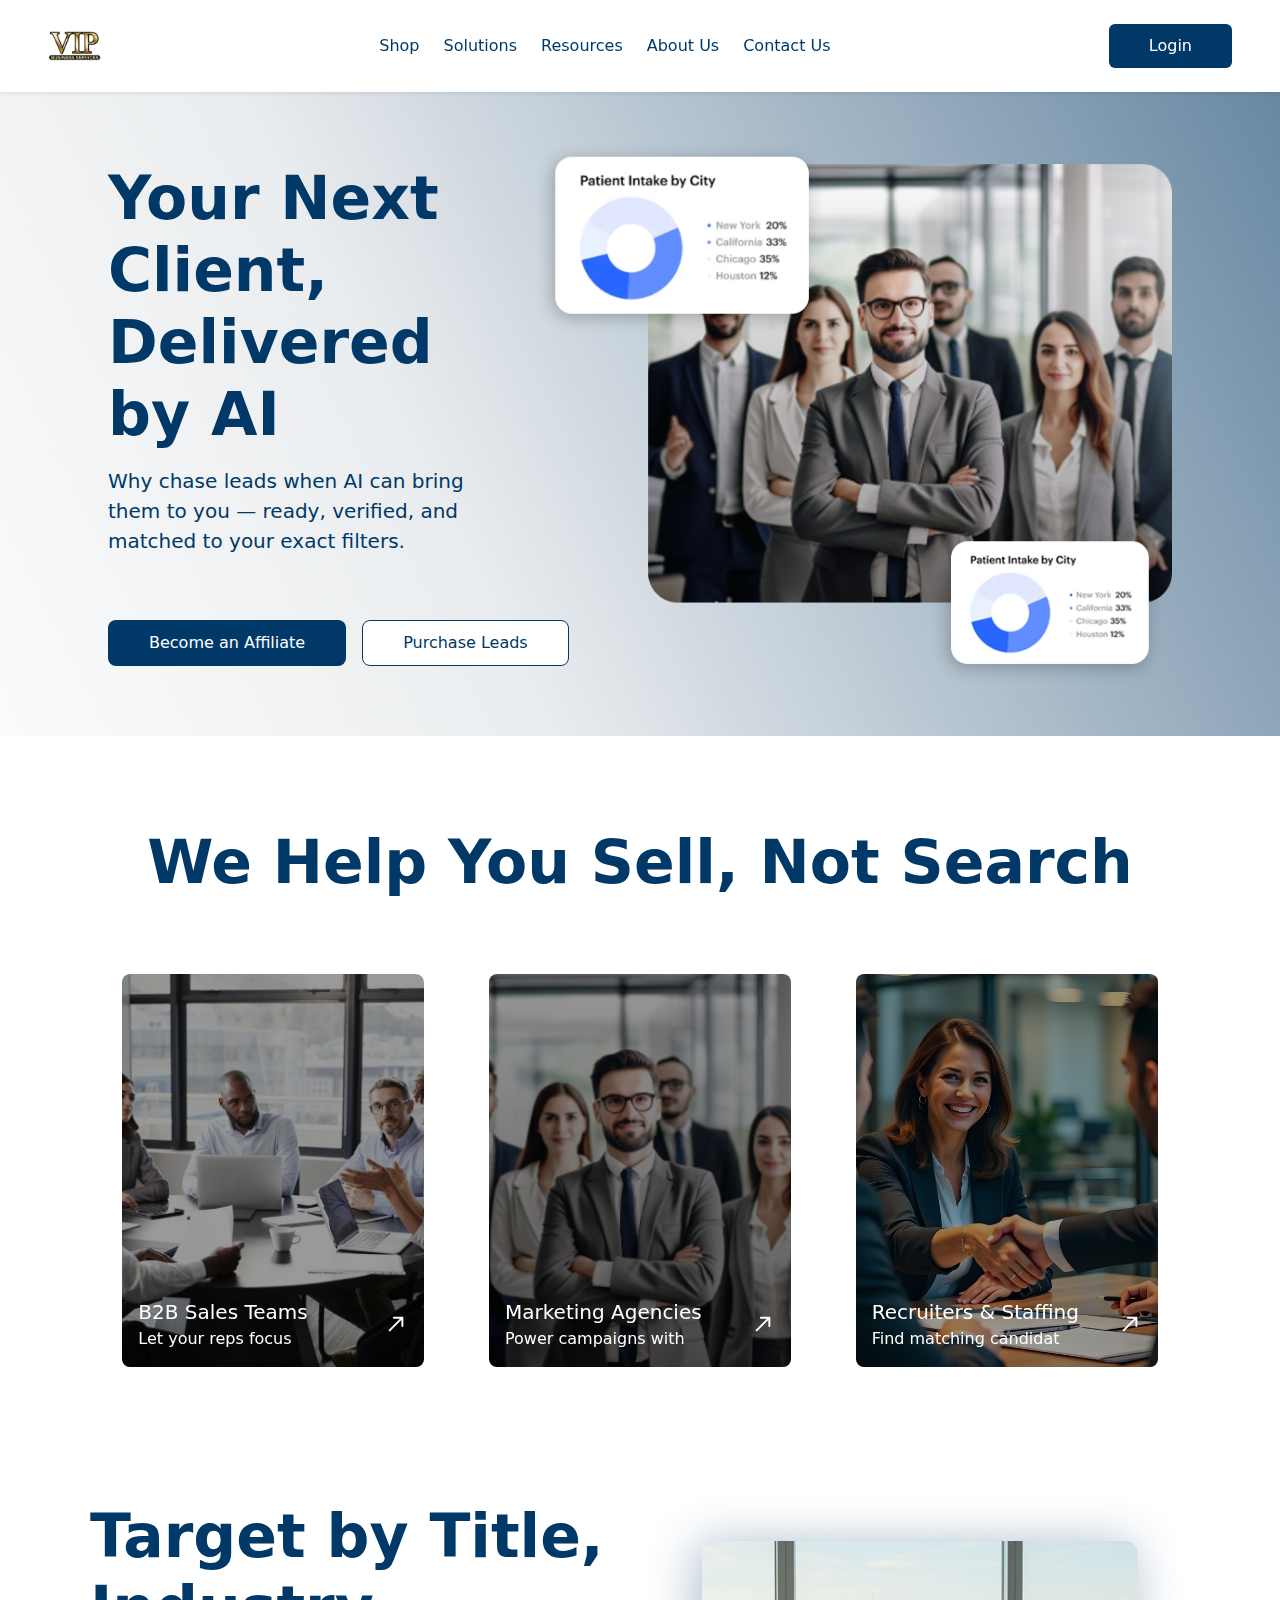
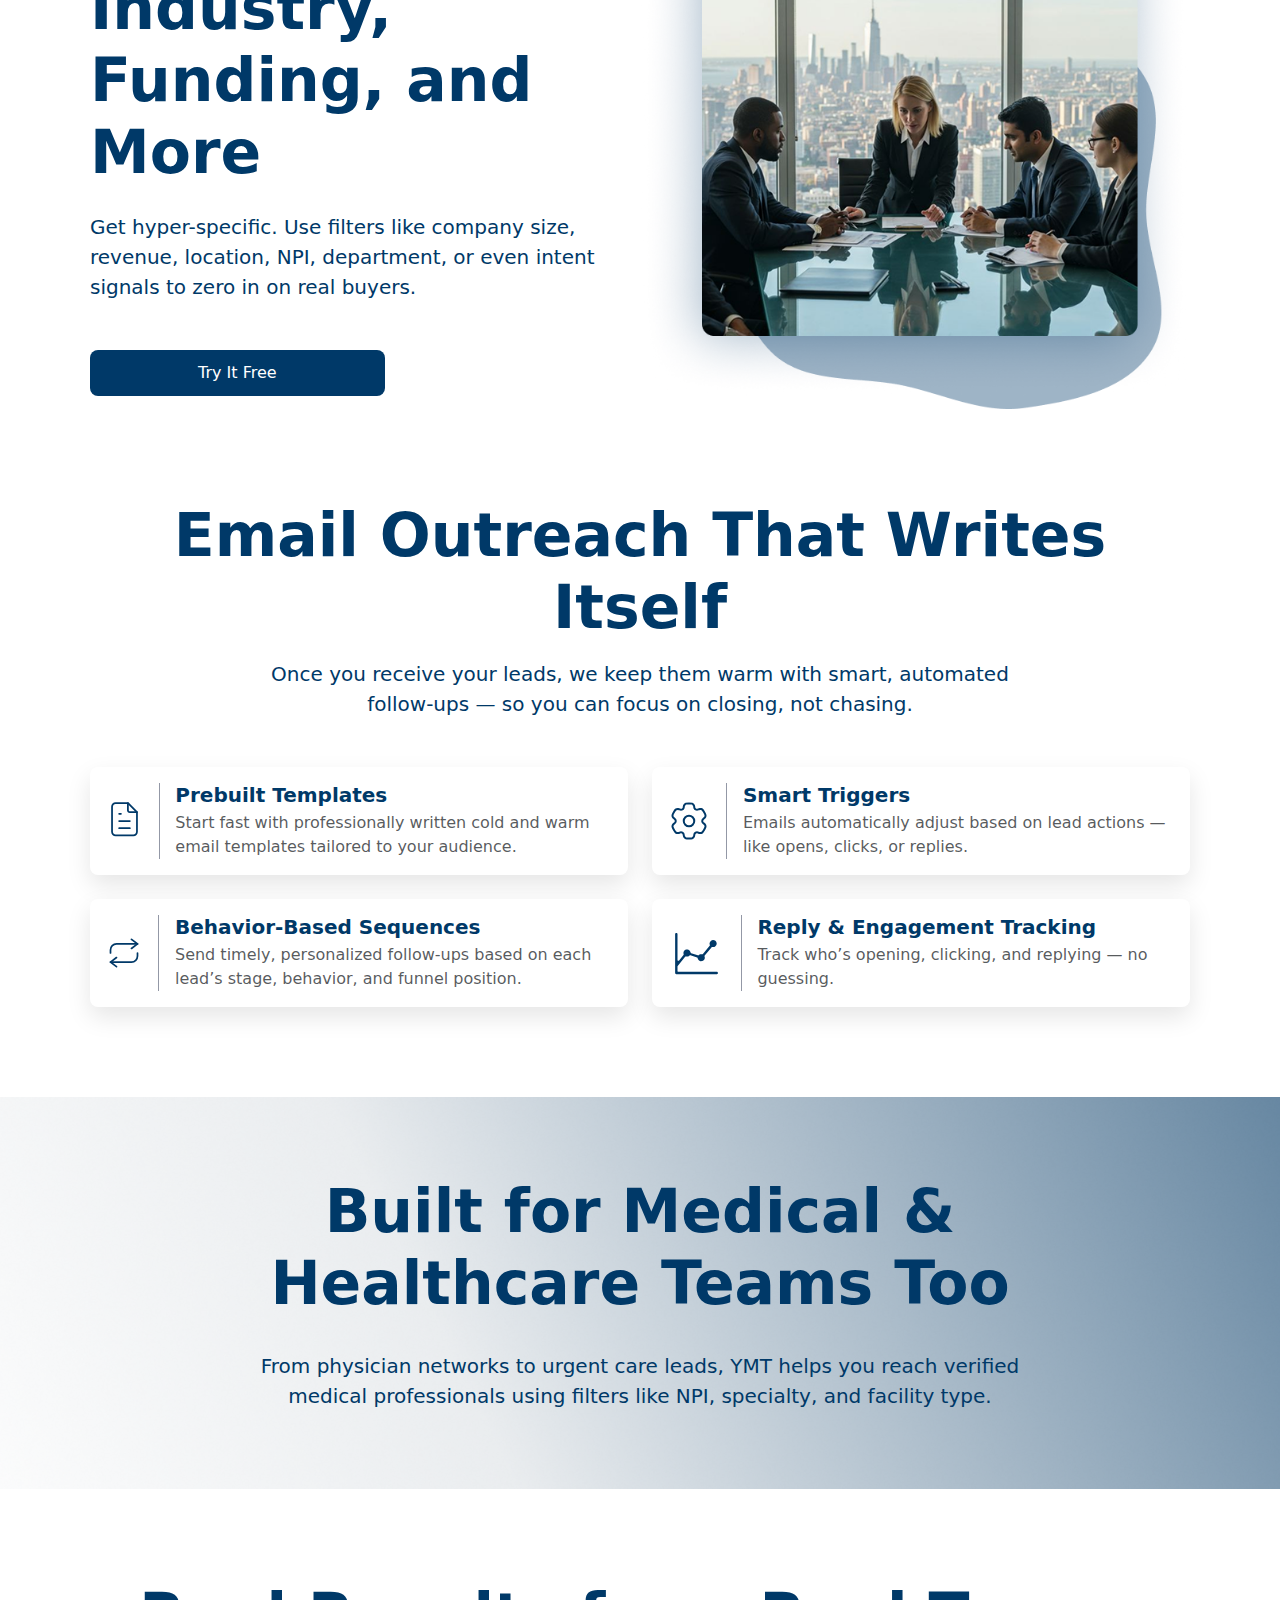
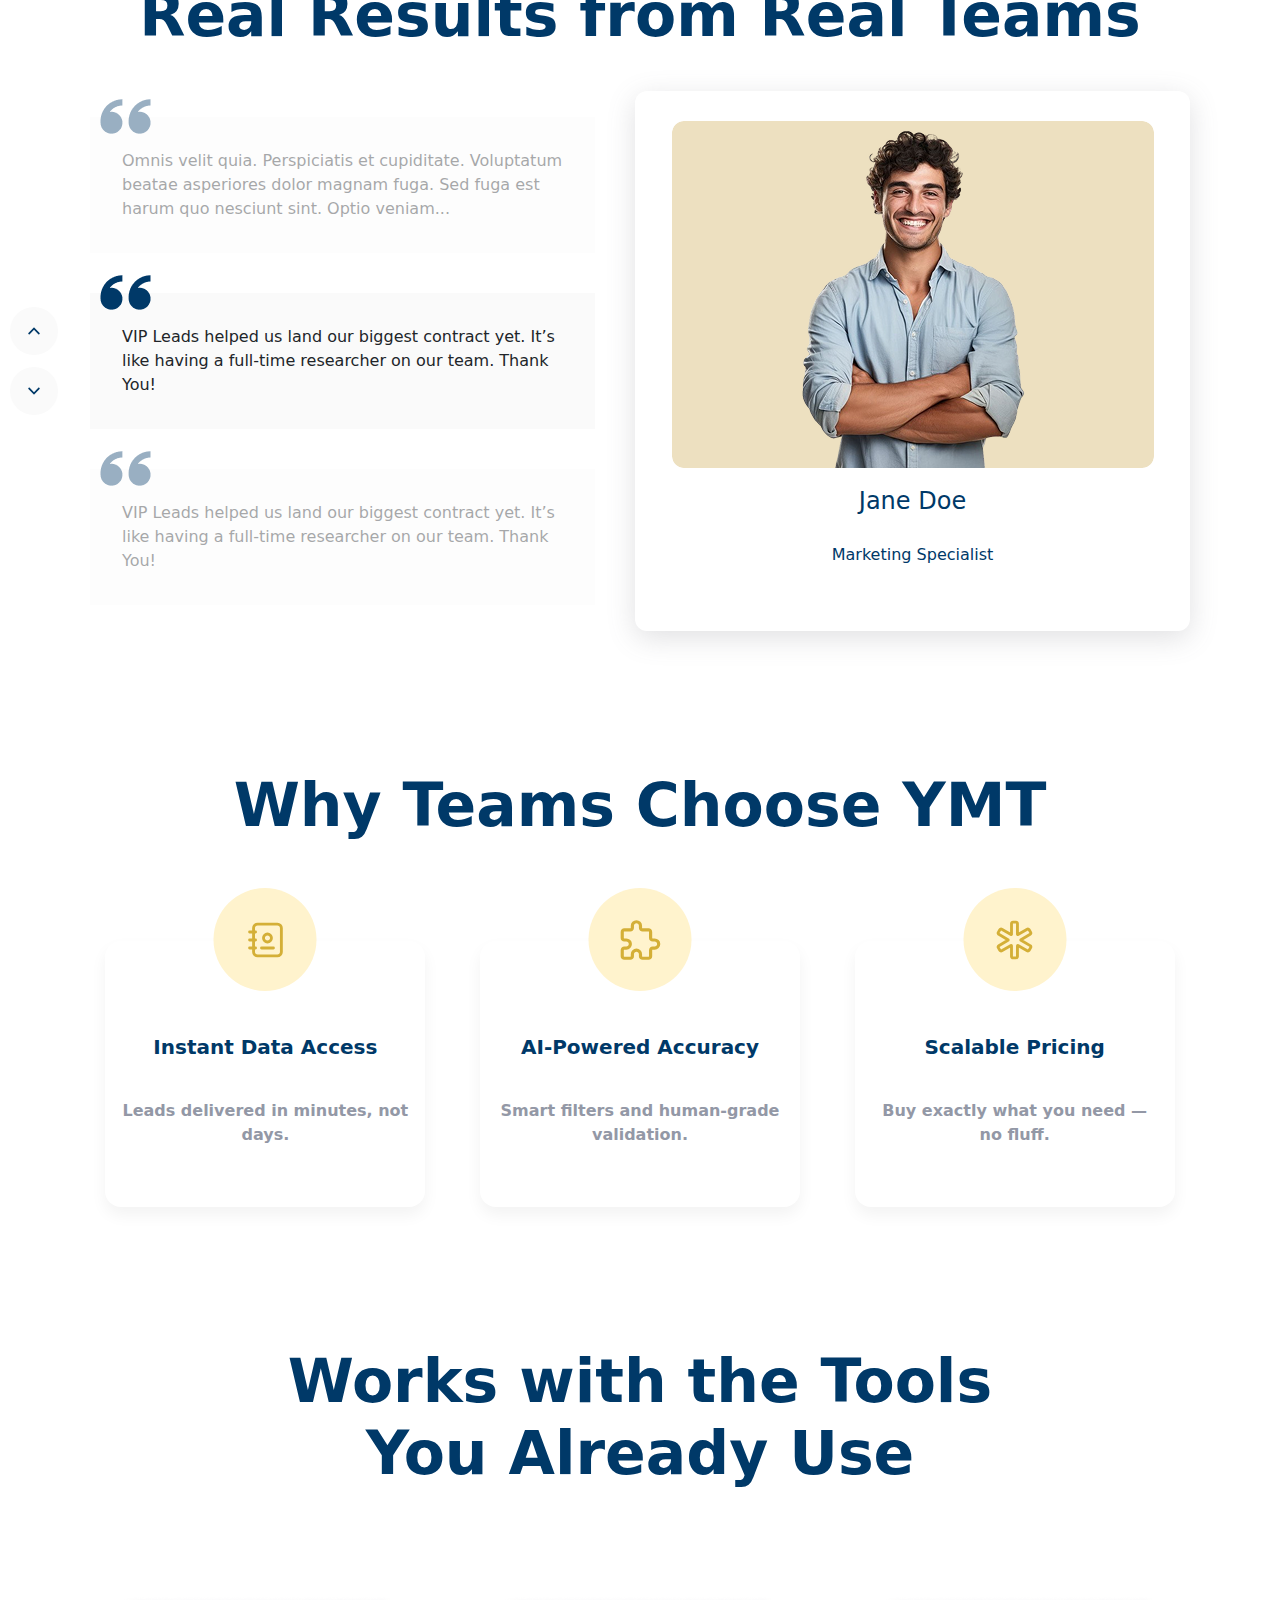
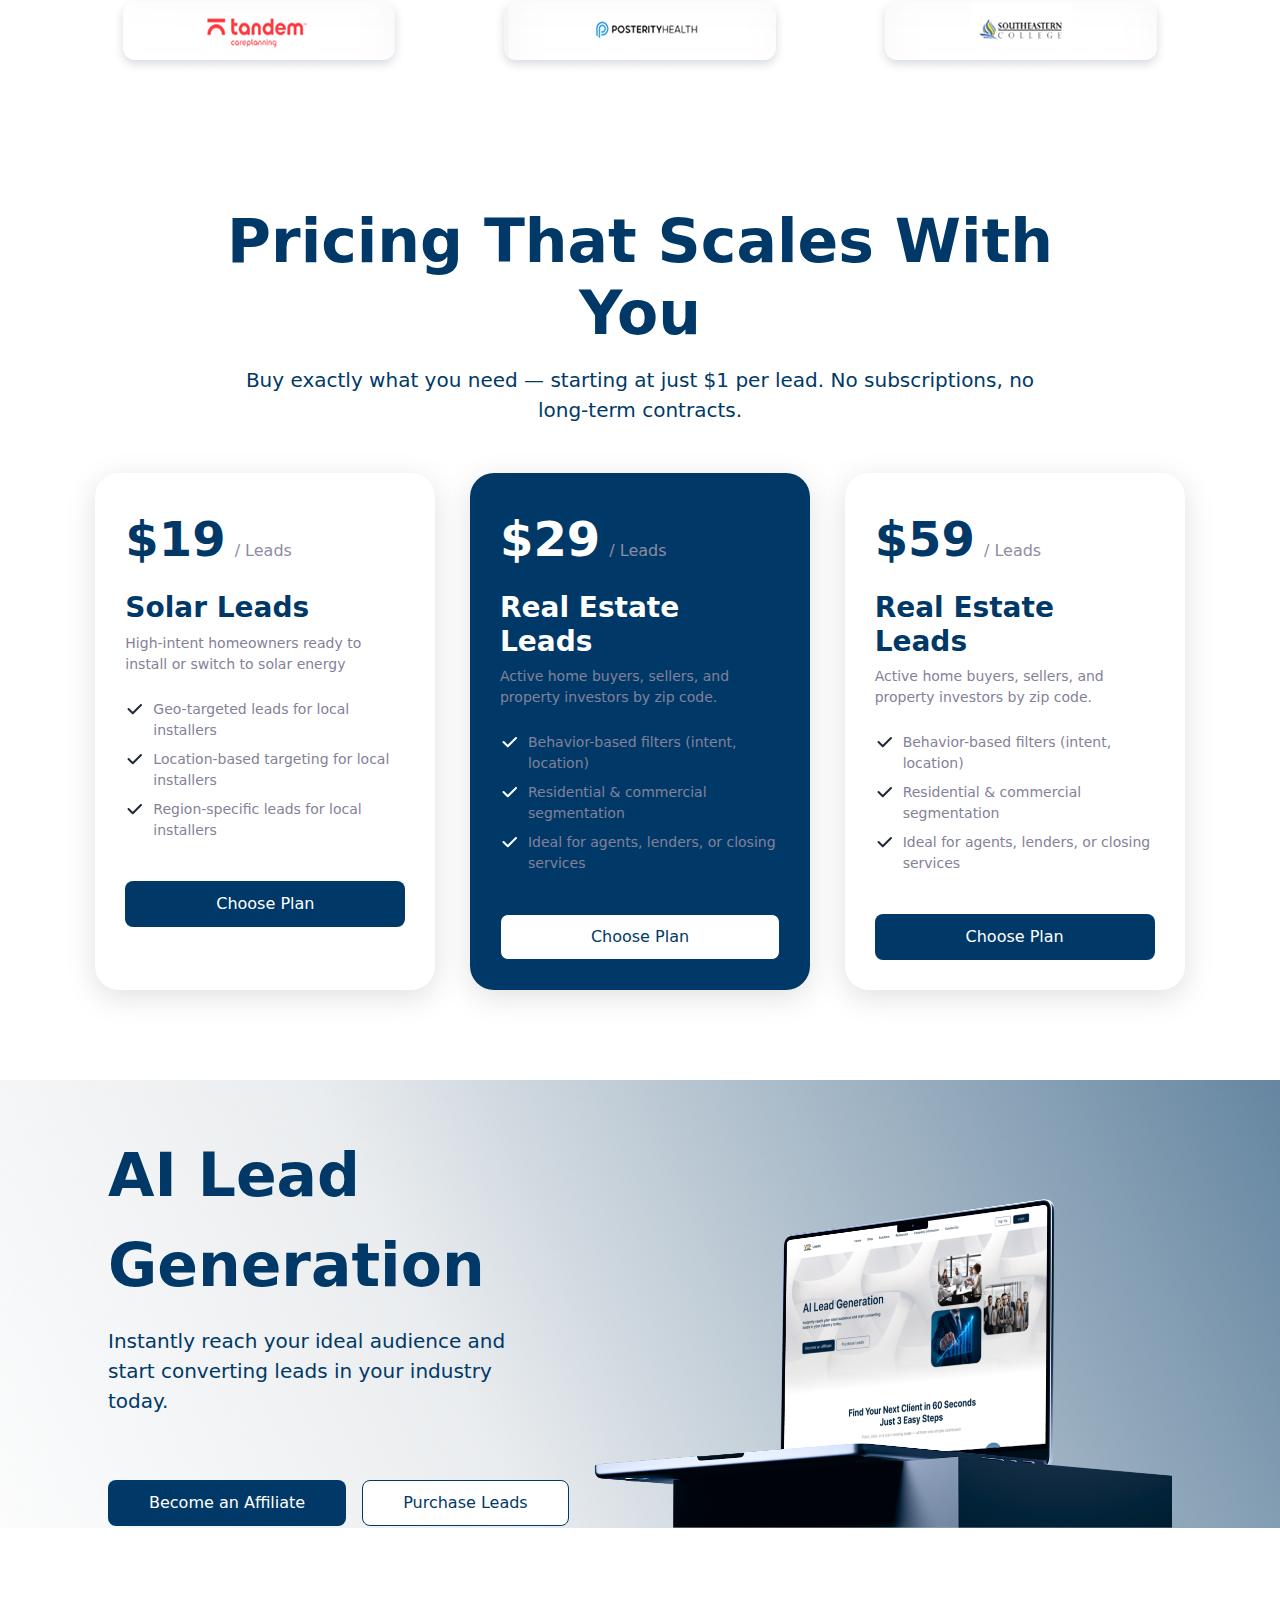
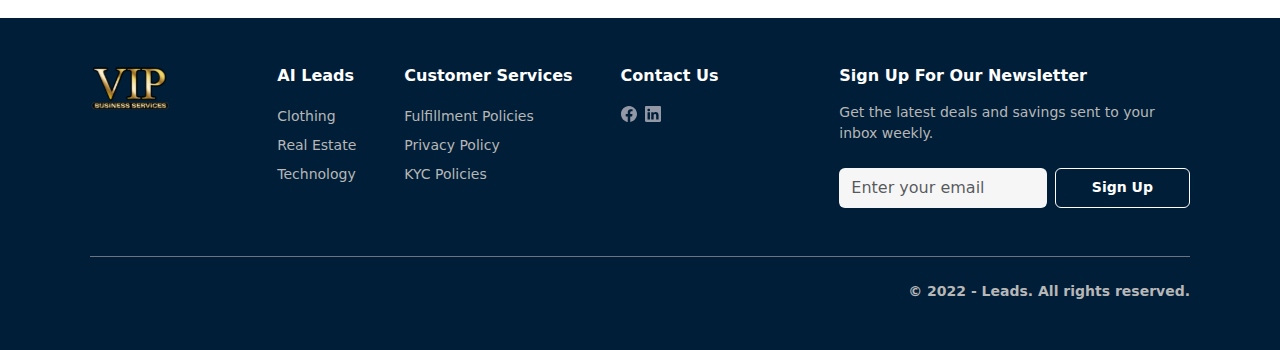
<file: Leads VIP Services/Leads VIP Services/index.html>
<!DOCTYPE html>
<html lang="en">
<head>
  <meta charset="UTF-8">
  <meta name="viewport" content="width=device-width, initial-scale=1">
  <title>VIP Leads Services</title>

<!-- Bootstrap CSS CDN -->
<link href="https://cdn.jsdelivr.net/npm/bootstrap@5.3.0/dist/css/bootstrap.min.css" rel="stylesheet">
<!-- Bootstrap 5.3 JS Bundle (includes Popper) -->
<script src="https://cdn.jsdelivr.net/npm/bootstrap@5.3.0/dist/js/bootstrap.bundle.min.js"></script>
<!-- Link Swiper's CSS -->
<link rel="stylesheet" href="https://cdn.jsdelivr.net/npm/swiper@11/swiper-bundle.min.css" />
<link rel="stylesheet" href="css/styles.css">
<link rel="stylesheet" href="css/home-style.css">
<link rel="stylesheet" href="css/tools-slide-style.css">
</head>
<body>

<!-- Header -->
 <header>
<nav class="bg-white">
  <div class="container-fluid py-4 px-4 px-lg-5 shadow-sm bg-white sticky-top">
    <div class="d-flex justify-content-between align-items-center">
      <!-- Logo -->
      <a href="index.html" class="d-flex align-items-center">
        <img src="assets//icons/logo.svg" alt="Company Logo" width="53" height="30">
      </a>

      <!-- Hamburger (mobile) -->
      <button class="btn d-lg-none" type="button" data-bs-toggle="offcanvas" data-bs-target="#mobileSidebar" aria-controls="mobileSidebar">
        <svg xmlns="http://www.w3.org/2000/svg" class="bi" width="24" height="24" fill="currentColor" viewBox="0 0 16 16">
          <path fill-rule="evenodd" d="M1 2.5a.5.5 0 0 1 .5-.5H14.5a.5.5 0 0 1 0 1H1.5a.5.5 0 0 1-.5-.5zm0 5a.5.5 0 0 1 .5-.5H14.5a.5.5 0 0 1 0 1H1.5a.5.5 0 0 1-.5-.5zm0 5a.5.5 0 0 1 .5-.5H14.5a.5.5 0 0 1 0 1H1.5a.5.5 0 0 1-.5-.5z"/>
        </svg>
      </button>

      <!-- Desktop Nav -->
      <ul class="d-none d-lg-flex list-unstyled gap-4 mb-0 align-items-center">
        <li><a href="#" class="nav-link-hover text-decoration-none fw-medium position-relative">Shop
            <span class="link-underline"></span>
        </a></li>
        <li><a href="#" class="nav-link-hover text-decoration-none fw-medium position-relative">Solutions
            <span class="link-underline"></span>
        </a></li>
        <li><a href="#" class="nav-link-hover text-decoration-none fw-medium position-relative">Resources
            <span class="link-underline"></span>
        </a></li>
        <li><a href="#" class="nav-link-hover text-decoration-none fw-medium position-relative">About Us
            <span class="link-underline"></span>
        </a></li>
        <li><a href="#" class="nav-link-hover text-decoration-none fw-medium position-relative">Contact Us
            <span class="link-underline"></span>
        </a></li>
      </ul>

      <!-- Desktop Login Button -->
      <a href="#" class="btn btn-login text-white d-none d-lg-block">Login</a>
    </div>
  </div>
</nav>

<!-- Mobile Sidebar (Bootstrap Offcanvas) -->
<div class="offcanvas offcanvas-start" tabindex="-1" id="mobileSidebar" aria-labelledby="mobileSidebarLabel" >
  <div class="offcanvas-header">
    <h5 class="offcanvas-title" id="mobileSidebarLabel">
      <a href="index.html">
        <img src="assets//icons/logo.svg" alt="Company Logo" width="53" height="30">
      </a>
    </h5>
    <button type="button" class="btn-close" data-bs-dismiss="offcanvas" aria-label="Close"></button>
  </div>
  <div class="offcanvas-body d-flex flex-column">
    <ul class="list-unstyled d-flex flex-column gap-5">
           <li><a href="#" class="nav-link-hover text-decoration-none fw-medium position-relative">Shop
            <span class="link-underline"></span>
        </a></li>
        <li><a href="#" class="nav-link-hover text-decoration-none fw-medium position-relative">Solutions
            <span class="link-underline"></span>
        </a></li>
        <li><a href="#" class="nav-link-hover text-decoration-none fw-medium position-relative">Resources
            <span class="link-underline"></span>
        </a></li>
        <li><a href="#" class="nav-link-hover text-decoration-none fw-medium position-relative">About Us
            <span class="link-underline"></span>
        </a></li>
        <li><a href="#" class="nav-link-hover text-decoration-none fw-medium position-relative">Contact Us
            <span class="link-underline"></span>
        </a></li>
    </ul>
    <a href="#" class="btn btn-login text-white d-block mt-auto">Login</a>
  </div>
</div>
</header>

<main>
  <!-- Hero section-->
   <section class="container-fluid hero py-5 px-3 block-column">
      <div class="row justify-content-center align-items-center flex-column flex-lg-row gap-4 gap-lg-0">
        <div class="col-lg-4 d-flex flex-column align-items-center align-items-lg-start gap-4 gap-lg-5">
          <div class="w-100" style="max-width: 591px">
            <h2 class="text-header text-primary-custom fw-bold text-center text-lg-start mb-3">
              Your Next Client, Delivered by AI
            </h2>
            <div class="body-text text-primary-custom fw-medium text-center text-lg-start">
              Why chase leads when AI can bring them to you — ready, verified,
              and matched to your exact filters.
            </div>
          </div>
          <div class="d-flex flex-column align-items-center flex-lg-row gap-3 mt-3 desk-btn-groups">
            <button class="btn btn-primary-custom">Become an Affiliate</button>
            <button class="w-100 btn btn-white-custom">Purchase Leads</button>
          </div>
        </div>
        <div class="col-lg-8 img-container mt-4 mt-lg-0 team-img">
          <img src="assets/images/team.png" alt="Team Image"  />
        </div>
          <div class="d-flex flex-column align-items-center flex-lg-row gap-3 mt-3 mob-btn-groups">
            <button class="btn btn-primary-custom">Become an Affiliate</button>
            <button class="btn btn-white-custom">Purchase Leads</button>
          </div>
      </div>
    </section> 


<!--Sell section-->
<section class="container">
  <div class="row">
    <div class="d-flex flex-column align-items-center justify-content-center gap-4 gap-lg-5 block-column">
      <h2 class="text-header text-primary-custom text-center fw-bold">
        We Help You Sell, Not Search
      </h2>

      <div class="swiper sellSwiper">
        <div class="swiper-wrapper">
          <div class="swiper-slide">
            <div
              class="sell-card position-relative rounded-3 overflow-hidden group"
              style="background-image: url('assets/images/sell1.png')"
            >
              <div
                class="overlay position-absolute top-0 start-0 w-100 h-100 rounded-3"
              ></div>
              <div class="holo-shine"></div>
              <div
                class="content position-absolute bottom-0 start-0 p-3 w-100 text-white d-flex justify-content-between align-items-center"
              >
                <div>
                  <div
                    class="fw-extrabold text-white fs-5 text-nowrap"
                  >B2B Sales Teams</div>
                  <div
                    class="fw-normal text-white fs-6 text-nowrap"
                  >Let your reps focus</div>
                </div>
                <img src="assets/icons/arrow-up.svg" alt="Arrow Icon" />
              </div>
            </div>
          </div>
          <div class="swiper-slide">
            <div
              class="sell-card position-relative rounded-3 overflow-hidden group"
              style="background-image: url('assets/images/sell2.png')"
            >
              <div
                class="overlay position-absolute top-0 start-0 w-100 h-100 rounded-3"
              ></div>
              <div class="holo-shine"></div>
              <div
                class="content position-absolute bottom-0 start-0 p-3 w-100 text-white d-flex justify-content-between align-items-center"
              >
                <div>
                  <div class="fw-extrabold fs-5 text-nowrap">
                    Marketing Agencies
                  </div>
                  <div class="fw-normal fs-6 text-nowrap">
                    Power campaigns with
                  </div>
                </div>
                <img src="assets/icons/arrow-up.svg" alt="Arrow Icon" />
              </div>
            </div>
          </div>
          <div class="swiper-slide">
            <div
              class="sell-card position-relative rounded-3 overflow-hidden group"
              style="background-image: url('assets/images/sell3.png')"
            >
              <div
                class="overlay position-absolute top-0 start-0 w-100 h-100 rounded-3"
              ></div>
              <div class="holo-shine"></div>
              <div
                class="content position-absolute bottom-0 start-0 p-3 w-100 text-white d-flex justify-content-between align-items-center"
              >
                <div>
                  <div class="fw-extrabold fs-5 text-nowrap">
                    Recruiters & Staffing
                  </div>
                  <div class="fw-normal fs-6 text-nowrap">
                    Find matching candidat
                  </div>
                </div>
                <img src="assets/icons/arrow-up.svg" alt="Arrow Icon" />
              </div>
            </div>
          </div>
          <div class="swiper-slide">
            <div
              class="sell-card position-relative rounded-3 overflow-hidden group"
              style="background-image: url('assets/images/sell4.png')"
            >
              <div
                class="overlay position-absolute top-0 start-0 w-100 h-100 rounded-3"
              ></div>
              <div class="holo-shine"></div>
              <div
                class="content position-absolute bottom-0 start-0 p-3 w-100 text-white d-flex justify-content-between align-items-center"
              >
                <div>
                  <div class="fw-extrabold fs-5 text-nowrap">Tech Startups</div>
                  <div class="fw-normal fs-6 text-nowrap">
                    Book more local jobs.
                  </div>
                </div>
                <img src="assets/icons/arrow-up.svg" alt="Arrow Icon" />
              </div>
            </div>
          </div>
          <div class="swiper-slide">
            <div
              class="sell-card position-relative rounded-3 overflow-hidden group"
              style="background-image: url('assets/images/sell1.png')"
            >
              <div
                class="overlay position-absolute top-0 start-0 w-100 h-100 rounded-3"
              ></div>
              <div class="holo-shine"></div>
              <div
                class="content position-absolute bottom-0 start-0 p-3 w-100 text-white d-flex justify-content-between align-items-center"
              >
                <div>
                  <div
                    class="fw-extrabold text-white fs-5 text-nowrap"
                  >B2B Sales Teams</div>
                  <div
                    class="fw-normal text-white fs-6 text-nowrap"
                  >Let your reps focus</div>
                </div>
                <img src="assets/icons/arrow-up.svg" alt="Arrow Icon" />
              </div>
            </div>
          </div>
          <div class="swiper-slide">
            <div
              class="sell-card position-relative rounded-3 overflow-hidden group"
              style="background-image: url('assets/images/sell2.png')"
            >
              <div
                class="overlay position-absolute top-0 start-0 w-100 h-100 rounded-3"
              ></div>
              <div class="holo-shine"></div>
              <div
                class="content position-absolute bottom-0 start-0 p-3 w-100 text-white d-flex justify-content-between align-items-center"
              >
                <div>
                  <div class="fw-extrabold fs-5 text-nowrap">
                    Marketing Agencies
                  </div>
                  <div class="fw-normal fs-6 text-nowrap">
                    Power campaigns with
                  </div>
                </div>
                <img src="assets/icons/arrow-up.svg" alt="Arrow Icon" />
              </div>
            </div>
          </div>
          <div class="swiper-slide">
            <div
              class="sell-card position-relative rounded-3 overflow-hidden group"
              style="background-image: url('assets/images/sell3.png')"
            >
              <div
                class="overlay position-absolute top-0 start-0 w-100 h-100 rounded-3"
              ></div>
              <div class="holo-shine"></div>
              <div
                class="content position-absolute bottom-0 start-0 p-3 w-100 text-white d-flex justify-content-between align-items-center"
              >
                <div>
                  <div class="fw-extrabold fs-5 text-nowrap">
                    Recruiters & Staffing
                  </div>
                  <div class="fw-normal fs-6 text-nowrap">
                    Find matching candidat
                  </div>
                </div>
                <img src="assets/icons/arrow-up.svg" alt="Arrow Icon" />
              </div>
            </div>
          </div>
          <div class="swiper-slide">
            <div
              class="sell-card position-relative rounded-3 overflow-hidden group"
              style="background-image: url('assets/images/sell4.png')"
            >
              <div
                class="overlay position-absolute top-0 start-0 w-100 h-100 rounded-3"
              ></div>
              <div class="holo-shine"></div>
              <div
                class="content position-absolute bottom-0 start-0 p-3 w-100 text-white d-flex justify-content-between align-items-center"
              >
                <div>
                  <div class="fw-extrabold fs-5 text-nowrap">Tech Startups</div>
                  <div class="fw-normal fs-6 text-nowrap">
                    Book more local jobs.
                  </div>
                </div>
                <img src="assets/icons/arrow-up.svg" alt="Arrow Icon" />
              </div>
            </div>
          </div>
        </div>
        <div class="swiper-pagination"></div>
      </div>
    </div>
  </div>
</section>

<!--Industry section-->
<section class="container">
  <div class="row">
    <div class="d-flex flex-column flex-lg-row align-items-center justify-content-between block-column">
      <div class="w-100 text-column">
        <div class="d-flex flex-column align-items-center align-items-lg-start gap-3 text-center text-lg-start">
          <h2 class="text-header text-primary-custom fw-bold">
            Target by Title, Industry, Funding, and More
          </h2>
          <p class="body-text text-primary-custom fw-medium">
            Get hyper-specific. Use filters like company size, revenue,
            location, NPI, department, or even intent signals to zero in on real
            buyers.
          </p>
        </div>
        <div class="mt-5 text-center text-lg-start">
          <button class="btn btn-primary-custom try-button text-nowrap">
            Try It Free
          </button>
        </div>
      </div>

      <div class="w-100 mt-4 mt-lg-0 industry-img">
        <img
          src="assets/images/company.png"
          alt="Team Image"
          class="img-fluid w-100 h-100 object-fit-cover"
        />
      </div>
    </div>
  </div>
</section>

<!--Automation section-->
<section class="container d-flex flex-column align-items-center gap-4 gap-lg-5 block-column">
  <div class="row">
    <div class="automation-content text-center">
      <h2 class="text-header text-primary-custom fw-bold">
        Email Outreach That Writes Itself
      </h2>
      <p class="body-text text-primary-custom fw-medium mt-3 mx-auto">
        Once you receive your leads, we keep them warm with smart, automated
        follow-ups — so you can focus on closing, not chasing.
      </p>
    </div>
  </div>

  <div class="row g-3 g-lg-4 justify-content-center">
    <div class="col-12 col-lg-6 d-flex justify-content-center">
      <div class="info-card">
        <div class="icon-placeholder">
          <img
            src="assets/icons/document.svg"
            alt="Document Icon"
            class="w-100 h-100"
          />
        </div>
        <div class="divider"></div>
        <div>
          <h5 class="text-primary-custom fw-bold mb-1">Prebuilt Templates</h5>
          <p class="mb-0 text-muted">
            Start fast with professionally written cold and warm email templates
            tailored to your audience.
          </p>
        </div>
      </div>
    </div>

    <div class="col-12 col-lg-6 d-flex justify-content-center">
      <div class="info-card">
        <div class="icon-placeholder">
          <img
            src="assets/icons/settings.svg"
            alt="Settings Icon"
            class="w-100 h-100"
          />
        </div>
        <div class="divider"></div>
        <div>
          <h5 class="text-primary-custom fw-bold mb-1">Smart Triggers</h5>
          <p class="mb-0 text-muted">
            Emails automatically adjust based on lead actions — like opens,
            clicks, or replies.
          </p>
        </div>
      </div>
    </div>

    <div class="col-12 col-lg-6 d-flex justify-content-center">
      <div class="info-card">
        <div class="icon-placeholder">
          <img
            src="assets/icons/repeat.svg"
            alt="Repeat Icon"
            class="w-100 h-100"
          />
        </div>
        <div class="divider"></div>
        <div>
          <h5 class="text-primary-custom fw-bold mb-1">
            Behavior-Based Sequences
          </h5>
          <p class="mb-0 text-muted">
            Send timely, personalized follow-ups based on each lead’s stage,
            behavior, and funnel position.
          </p>
        </div>
      </div>
    </div>

    <div class="col-12 col-lg-6 d-flex justify-content-center">
      <div class="info-card">
        <div class="icon-placeholder">
          <img
            src="assets/icons/progress.svg"
            alt="Progress Icon"
            class="w-100 h-100"
          />
        </div>
        <div class="divider"></div>
        <div>
          <h5 class="text-primary-custom fw-bold mb-1">
            Reply & Engagement Tracking
          </h5>
          <p class="mb-0 text-muted">
            Track who’s opening, clicking, and replying — no guessing.
          </p>
        </div>
      </div>
    </div>
  </div>
</section>


<!--Health Care section-->
<section class="container-fluid">
  <div class="row">
    <div class="d-flex justify-content-center align-items-center text-primary text-center block-column health-content">
      <div class="w-100 d-flex flex-column align-items-center gap-3 gap-lg-4 px-3">
        <h2 class="text-header text-primary-custom fw-bold w-100">
          Built for Medical &amp; Healthcare Teams Too
        </h2>
        <p class="fw-medium body-text text-primary-custom w-100">
          From physician networks to urgent care leads, YMT helps you reach
          verified medical professionals using filters like NPI, specialty, and
          facility type.
        </p>
      </div>
    </div>
  </div>
</section>

<!--Results section-->
<section class="container block-column">
  <div class="row">
    <div class="text-center">
      <h2 class="text-primary-custom text-header fw-bold">
        Real Results from Real Teams
      </h2>
      <p class="results-text text-primary-custom fw-medium mt-3 mx-auto">
        From physician networks to urgent care leads, YMT helps you reach
        verified medical professionals using filters like NPI, specialty, and
        facility type.
      </p>
    </div>

    <div class="d-flex justify-content-center align-items-center">
      <div class="testimonial-slider position-relative">
        <div class="testimonial-content d-flex align-items-center">
          <div class="testimonial-nav">
            <button aria-label="Previous testimonial" id="prev">
              <img src="assets/icons/arrowup.svg" alt="Previous Arrow" />
            </button>
            <button aria-label="Next testimonial" id="next">
              <img src="assets/icons/arrowdown.svg" alt="Next Arrow" />
            </button>
          </div>
          <div class="testimonials d-flex flex-column">
            <div class="testimonial left">
              <img
                src="assets/images/Quotes.png"
                alt="quotes"
                class="quote"
              />
              <p></p>
            </div>
            <div class="testimonial center">
              <img
                src="assets/images/Quotes.png"
                alt="quotes"
                class="quote"
              />
              <p></p>
            </div>
            <div class="testimonial right">
              <img
                src="assets/images/Quotes.png"
                alt="quotes"
                class="quote"
              />
              <p></p>
            </div>
          </div>

          <div
            class="profile d-flex flex-column align-items-center justify-content-between"
          >
            <div class="profile-img">
              <img
                src="assets/images/user.png"
                alt="Profile Image"
                id="profile-img"
              />
            </div>
            <h4 class="profile-name text-primary-custom">Name Here</h4>
            <p class="profile-title text-primary-custom">Title Here</p>
          </div>
        </div>

        <div
          class="pagination-bullets"
          aria-label="Testimonial pagination"
        ></div>
      </div>
    </div>
  </div>
</section>

<!--Choose section-->
<section class="container py-5 px-4 px-lg-5 text-center block-column">
  <h2 class="text-primary-custom text-header fw-bold choose-title">
    Why Teams Choose YMT
  </h2>

  <div class="row justify-content-center choose-content">
    <div class="col-md-6 col-lg-4">
      <div class="feature-card mx-auto px-3">
        <div class="icon-wrapper bg-warning-subtle">
          <img src="assets/icons/book.svg" alt="Icon" width="50" height="50" />
        </div>
        <div class="feature-card-body d-flex flex-column align-items-center">
          <h5 class="feature-card-title text-primary-custom fw-bold">
            Instant Data Access
          </h5>
          <p class="feature-card-text fw-semibold">
            Leads delivered in minutes, not days.
          </p>
        </div>
      </div>
    </div>

    <div class="col-md-6 col-lg-4">
      <div class="feature-card mx-auto px-3">
        <div class="icon-wrapper bg-warning-subtle">
          <img src="assets/icons/puzzle.svg" alt="Icon" width="50" height="50" />
        </div>
        <div class="feature-card-body d-flex flex-column align-items-center">
          <h5 class="feature-card-title text-primary-custom fw-bold">
            AI-Powered Accuracy
          </h5>
          <p class="feature-card-text fw-semibold">
            Smart filters and human-grade validation.
          </p>
        </div>
      </div>
    </div>

    <div class="col-md-6 col-lg-4">
      <div class="feature-card mx-auto px-3">
        <div class="icon-wrapper bg-warning-subtle">
          <img src="assets/icons/snowball.svg" alt="Icon" width="50" height="50" />
        </div>
        <div class="feature-card-body d-flex flex-column align-items-center">
          <h5 class="feature-card-title text-primary-custom fw-bold">
            Scalable Pricing
          </h5>
          <p class="feature-card-text fw-semibold">
            Buy exactly what you need — no fluff.
          </p>
        </div>
      </div>
    </div>
  </div>
</section>

<!--Tools section-->
  <section class="container block-column">
  <div class="row">
    <h2  class="tools-title text-header text-primary-custom text-center display-5 fw-bold mx-auto">
      Works with the Tools You Already Use
    </h2>
    <div class="swiper toolsSwiper">
      <div class="swiper-wrapper">
        <div class="swiper-slide">
          <img src="assets/images/tools1.png" alt="Tools Icon" />
        </div>
        <div class="swiper-slide">
          <img src="assets/images/tools2.png" alt="Tools Icon" />
        </div>
        <div class="swiper-slide">
          <img src="assets/images/tools3.png" alt="Tools Icon" />
        </div>
        <div class="swiper-slide">
          <img src="assets/images/tools4.png" alt="Tools Icon" />
        </div>
        <div class="swiper-slide">
          <img src="assets/images/tools1.png" alt="Tools Icon" />
        </div>
        <div class="swiper-slide">
          <img src="assets/images/tools2.png" alt="Tools Icon" />
        </div>
        <div class="swiper-slide">
          <img src="assets/images/tools3.png" alt="Tools Icon" />
        </div>
        <div class="swiper-slide">
          <img src="assets/images/tools4.png" alt="Tools Icon" />
        </div>
      </div>
      <div class="swiper-pagination"></div>
    </div>
  </div>
</section>

<!--Pricing section-->
<section class="container d-flex flex-column align-items-center gap-4 gap-lg-5 block-column">
    <div class="pricing-text text-center px-2" >
      <h2 class="text-header text-primary-custom fw-bold">Pricing That Scales With You</h2>
      <p class="body-text text-primary-custom mt-3 fw-medium">Buy exactly what you need — starting at just $1 per lead. No subscriptions, no long-term contracts.</p>
    </div>

  <form class="w-100">
      <div class="row row-cols-1 row-cols-lg-3 gy-4">
        <div class="col d-flex justify-content-center ">
          <div class="pricing-card rounded-3xl h-100">
            <div class="mb-3">
              <span class="fw-bold text-primary-custom price">$19</span>
              <span class="ms-1 text-gray-purple">/ Leads</span>
            </div>
            <h4 class="fw-semibold text-primary-custom price-card-title">Solar Leads</h4>
            <p class="text-lavender-gray small mt-2">High-intent homeowners ready to install or switch to solar energy</p>
            <ul class="list-unstyled text-lavender-gray small mt-4">
              <li class="d-flex align-items-start mb-2">
                <svg class="check-icon me-2" fill="#1f2937" viewBox="0 0 20 20"><path fill-rule="evenodd" d="M16.707 5.293a1 1 0 010 1.414l-8.25 8.25a1 1 0 01-1.414 0l-4.25-4.25a1 1 0 011.414-1.414l3.543 3.543 7.543-7.543a1 1 0 011.414 0z" clip-rule="evenodd"/></svg>
                Geo-targeted leads for local installers
              </li>
              <li class="d-flex align-items-start mb-2">
                <svg class="check-icon me-2" fill="#1f2937" viewBox="0 0 20 20"><path fill-rule="evenodd" d="M16.707 5.293a1 1 0 010 1.414l-8.25 8.25a1 1 0 01-1.414 0l-4.25-4.25a1 1 0 011.414-1.414l3.543 3.543 7.543-7.543a1 1 0 011.414 0z" clip-rule="evenodd"/></svg>
                Location-based targeting for local installers
              </li>
              <li class="d-flex align-items-start">
                <svg class="check-icon me-2" fill="#1f2937" viewBox="0 0 20 20"><path fill-rule="evenodd" d="M16.707 5.293a1 1 0 010 1.414l-8.25 8.25a1 1 0 01-1.414 0l-4.25-4.25a1 1 0 011.414-1.414l3.543 3.543 7.543-7.543a1 1 0 011.414 0z" clip-rule="evenodd"/></svg>
                Region-specific leads for local installers
              </li>
            </ul>
            <button class="btn  btn-primary-custom w-100 mt-4">Choose Plan</button>
          </div>
        </div>

        <div class="col d-flex justify-content-center">
          <div class="pricing-card rounded-3xl featured h-100">
            <div class="mb-3">
              <span class=" fw-bold text-white price">$29</span>
              <span class="ms-1 text-gray-purple">/ Leads</span>
            </div>
            <h4 class="fw-semibold text-white price-card-title">Real Estate Leads</h4>
            <p class="text-lavender-gray small mt-2">Active home buyers, sellers, and property investors by zip code.</p>
            <ul class="list-unstyled text-lavender-gray small mt-4">
              <li class="d-flex align-items-start mb-2">
                <svg class="check-icon me-2" fill="#fff" viewBox="0 0 20 20"><path fill-rule="evenodd" d="M16.707 5.293a1 1 0 010 1.414l-8.25 8.25a1 1 0 01-1.414 0l-4.25-4.25a1 1 0 011.414-1.414l3.543 3.543 7.543-7.543a1 1 0 011.414 0z" clip-rule="evenodd"/></svg>
                Behavior-based filters (intent, location)
              </li>
              <li class="d-flex align-items-start mb-2">
                <svg class="check-icon me-2" fill="#fff" viewBox="0 0 20 20"><path fill-rule="evenodd" d="M16.707 5.293a1 1 0 010 1.414l-8.25 8.25a1 1 0 01-1.414 0l-4.25-4.25a1 1 0 011.414-1.414l3.543 3.543 7.543-7.543a1 1 0 011.414 0z" clip-rule="evenodd"/></svg>
                Residential & commercial segmentation
              </li>
              <li class="d-flex align-items-start">
                <svg class="check-icon me-2" fill="#fff" viewBox="0 0 20 20"><path fill-rule="evenodd" d="M16.707 5.293a1 1 0 010 1.414l-8.25 8.25a1 1 0 01-1.414 0l-4.25-4.25a1 1 0 011.414-1.414l3.543 3.543 7.543-7.543a1 1 0 011.414 0z" clip-rule="evenodd"/></svg>
                Ideal for agents, lenders, or closing services
              </li>
            </ul>
            <button class="btn btn-white-custom w-100 mt-4">Choose Plan</button>
          </div>
        </div>

        <div class="col d-flex justify-content-center">
          <div class="pricing-card rounded-3xl h-100">
            <div class="mb-3">
              <span class="fw-bold text-primary-custom price">$59</span>
              <span class="ms-1 text-gray-purple">/ Leads</span>
            </div>
            <h4 class="fw-semibold text-primary-custom price-card-title">Real Estate Leads</h4>
            <p class="text-lavender-gray small mt-2">Active home buyers, sellers, and property investors by zip code.</p>
            <ul class="list-unstyled text-lavender-gray small mt-4">
              <li class="d-flex align-items-start mb-2">
                <svg class="check-icon me-2" fill="#1f2937" viewBox="0 0 20 20"><path fill-rule="evenodd" d="M16.707 5.293a1 1 0 010 1.414l-8.25 8.25a1 1 0 01-1.414 0l-4.25-4.25a1 1 0 011.414-1.414l3.543 3.543 7.543-7.543a1 1 0 011.414 0z" clip-rule="evenodd"/></svg>
                Behavior-based filters (intent, location)
              </li>
              <li class="d-flex align-items-start mb-2">
                <svg class="check-icon me-2" fill="#1f2937" viewBox="0 0 20 20"><path fill-rule="evenodd" d="M16.707 5.293a1 1 0 010 1.414l-8.25 8.25a1 1 0 01-1.414 0l-4.25-4.25a1 1 0 011.414-1.414l3.543 3.543 7.543-7.543a1 1 0 011.414 0z" clip-rule="evenodd"/></svg>
                Residential & commercial segmentation
              </li>
              <li class="d-flex align-items-start">
                <svg class="check-icon me-2" fill="#1f2937" viewBox="0 0 20 20"><path fill-rule="evenodd" d="M16.707 5.293a1 1 0 010 1.414l-8.25 8.25a1 1 0 01-1.414 0l-4.25-4.25a1 1 0 011.414-1.414l3.543 3.543 7.543-7.543a1 1 0 011.414 0z" clip-rule="evenodd"/></svg>
                Ideal for agents, lenders, or closing services
              </li>
            </ul>
            <button class="btn  btn-primary-custom w-100 mt-4">Choose Plan</button>
          </div>
        </div>
      </div>
    </form>
</section>  

<!--Generation section-->
<section class="container-fluid hero pt-5 px-3 block-column">
  <div class="row d-flex justify-content-center align-items-center flex-column flex-lg-row gap-4 gap-lg-0">
    <div class="col-lg-4 d-flex flex-column align-items-center align-items-lg-start gap-4 gap-lg-5">
      <div class="w-100 generation-content">
        <div class="text-header text-primary-custom text-center fw-bold text-lg-start mb-3">
          AI Lead Generation
        </div>
        <div class="body-text text-primary-custom fw-medium text-center text-lg-start">
          Instantly reach your ideal audience and start converting leads in your industry today.
        </div>
      </div>
      <div class="d-flex flex-column align-items-center flex-lg-row gap-3 mt-3">
        <button class="btn btn-primary-custom">Become an Affiliate</button>
        <button class="w-100 btn btn-white-custom">Purchase Leads</button>
      </div>
    </div>

    <div class="col-lg-8 img-container mt-4 mt-lg-0 landing-image">
      <img src="assets/images/notebook.png" alt="Team Image" />
    </div>
  </div>
</section>
</main>

<footer class="bg-footer-dark text-white py-5">
  <div class="container">
    <div class="row gy-4 align-items-start">
      <div class="col-lg-2 text-center text-lg-start">
        <a href="index.html">
          <img
            src="assets/icons/logo.svg"
            alt="Company Logo"
            class="img-fluid footer-img"
          />
        </a>
      </div>

      <div class="col-lg-6 d-flex justify-content-between justify-content-lg-start gap-5">
        <div>
          <h5 class="fw-semibold custom-font-size">AI Leads</h5>
          <ul class="list-unstyled mt-3">
            <li>
              <a
                href="#"
                class="footer-link text-secondary text-decoration-none d-block py-1 small"
                >Clothing</a
              >
            </li>
            <li>
              <a
                href="#"
                class="footer-link text-secondary text-decoration-none d-block py-1 small"
                >Real Estate</a
              >
            </li>
            <li>
              <a
                href="#"
                class="footer-link text-secondary text-decoration-none d-block py-1 small"
                >Technology</a
              >
            </li>
          </ul>
        </div>

        <div>
          <h5 class="fw-semibold custom-font-size">Customer Services</h5>
          <ul class="list-unstyled mt-3">
            <li>
              <a
                href="#"
                class="footer-link text-secondary text-decoration-none d-block py-1 small"
                >Fulfillment Policies</a
              >
            </li>
            <li>
              <a
                href="#"
                class="footer-link text-secondary text-decoration-none d-block py-1 small"
                >Privacy Policy</a
              >
            </li>
            <li>
              <a
                href="#"
                class="footer-link text-secondary text-decoration-none d-block py-1 small"
                >KYC Policies</a
              >
            </li>
          </ul>
        </div>

        <div>
          <h5 class="fw-semibold custom-font-size">Contact Us</h5>
          <div class="d-flex gap-2 mt-3">
            <a href="#" class="footer-contact-link">
              <svg
                xmlns="http://www.w3.org/2000/svg"
                width="16"
                height="16"
                fill="#9398A6"
                class="bi bi-facebook"
                viewBox="0 0 16 16"
              >
                <path
                  d="M16 8.049c0-4.446-3.582-8.05-8-8.05C3.58 0-.002 3.603-.002 
                  8.05c0 4.017 2.926 7.347 6.75 
                  7.951v-5.625h-2.03V8.05H6.75V6.275
                  c0-2.017 1.195-3.131 
                  3.022-3.131.876 0 1.791.157 
                  1.791.157v1.98h-1.009c-.993 0-1.303.621-1.303 
                  1.258v1.51h2.218l-.354 2.326H9.25V16c3.824-.604 
                  6.75-3.934 6.75-7.951"
                />
              </svg>
            </a>
            <a href="#" class="footer-contact-link">
              <svg
                xmlns="http://www.w3.org/2000/svg"
                width="16"
                height="16"
                fill="#9398A6"
                class="bi bi-linkedin"
                viewBox="0 0 16 16"
              >
                <path
                  d="M0 1.146C0 .513.526 0 
                  1.175 0h13.65C15.474 0 16 
                  .513 16 1.146v13.708c0 .633-.526 
                  1.146-1.175 1.146H1.175C.526 16 0 
                  15.487 0 14.854zm4.943 12.248V6.169H2.542v7.225zm-1.2-8.212c.837 
                  0 1.358-.554 1.358-1.248-.015-.709-.52-1.248-1.342-1.248S2.4 
                  3.226 2.4 3.934c0 .694.521 1.248 
                  1.327 1.248zm4.908 8.212V9.359c0-.216.016-.432.08-.586.173-.431.568-.878 
                  1.232-.878.869 0 1.216.662 
                  1.216 1.634v3.865h2.401V9.25c0-2.22-1.184-3.252-2.764-3.252-1.274 
                  0-1.845.7-2.165 1.193v.025h-.016l.016-.025V6.169h-2.4c.03.678 
                  0 7.225 0 7.225z"
                />
              </svg>
            </a>
          </div>
        </div>
      </div>

      <div class="col-lg-4">
        <h5 class="fw-semibold custom-font-size">
          Sign Up For Our Newsletter
        </h5>
        <p class="text-secondary small mt-3">
          Get the latest deals and savings sent to your inbox weekly.
        </p>
        <form class="d-flex mt-4 gap-2 footer-form-control">
          <input
            type="email"
            class="form-control bg-light-gray text-primary-custom border-0"
            placeholder="Enter your email"
            required
          />
          <button type="submit" class="btn default-button">Sign Up</button>
        </form>
      </div>
    </div>

    <div
      class="mt-5 pt-4 border-top border-secondary text-center text-lg-end"
    >
      <p class="mb-0 small text-secondary fw-semibold">
        &copy; 2022 - <span id="year"></span> Leads. All rights reserved.
      </p>
    </div>
  </div>
</footer>

<!-- Swiper JS -->
<script src="https://cdn.jsdelivr.net/npm/swiper@11/swiper-bundle.min.js"></script>
<script src="js/slider.js"></script>
</body>
</html>
</file>
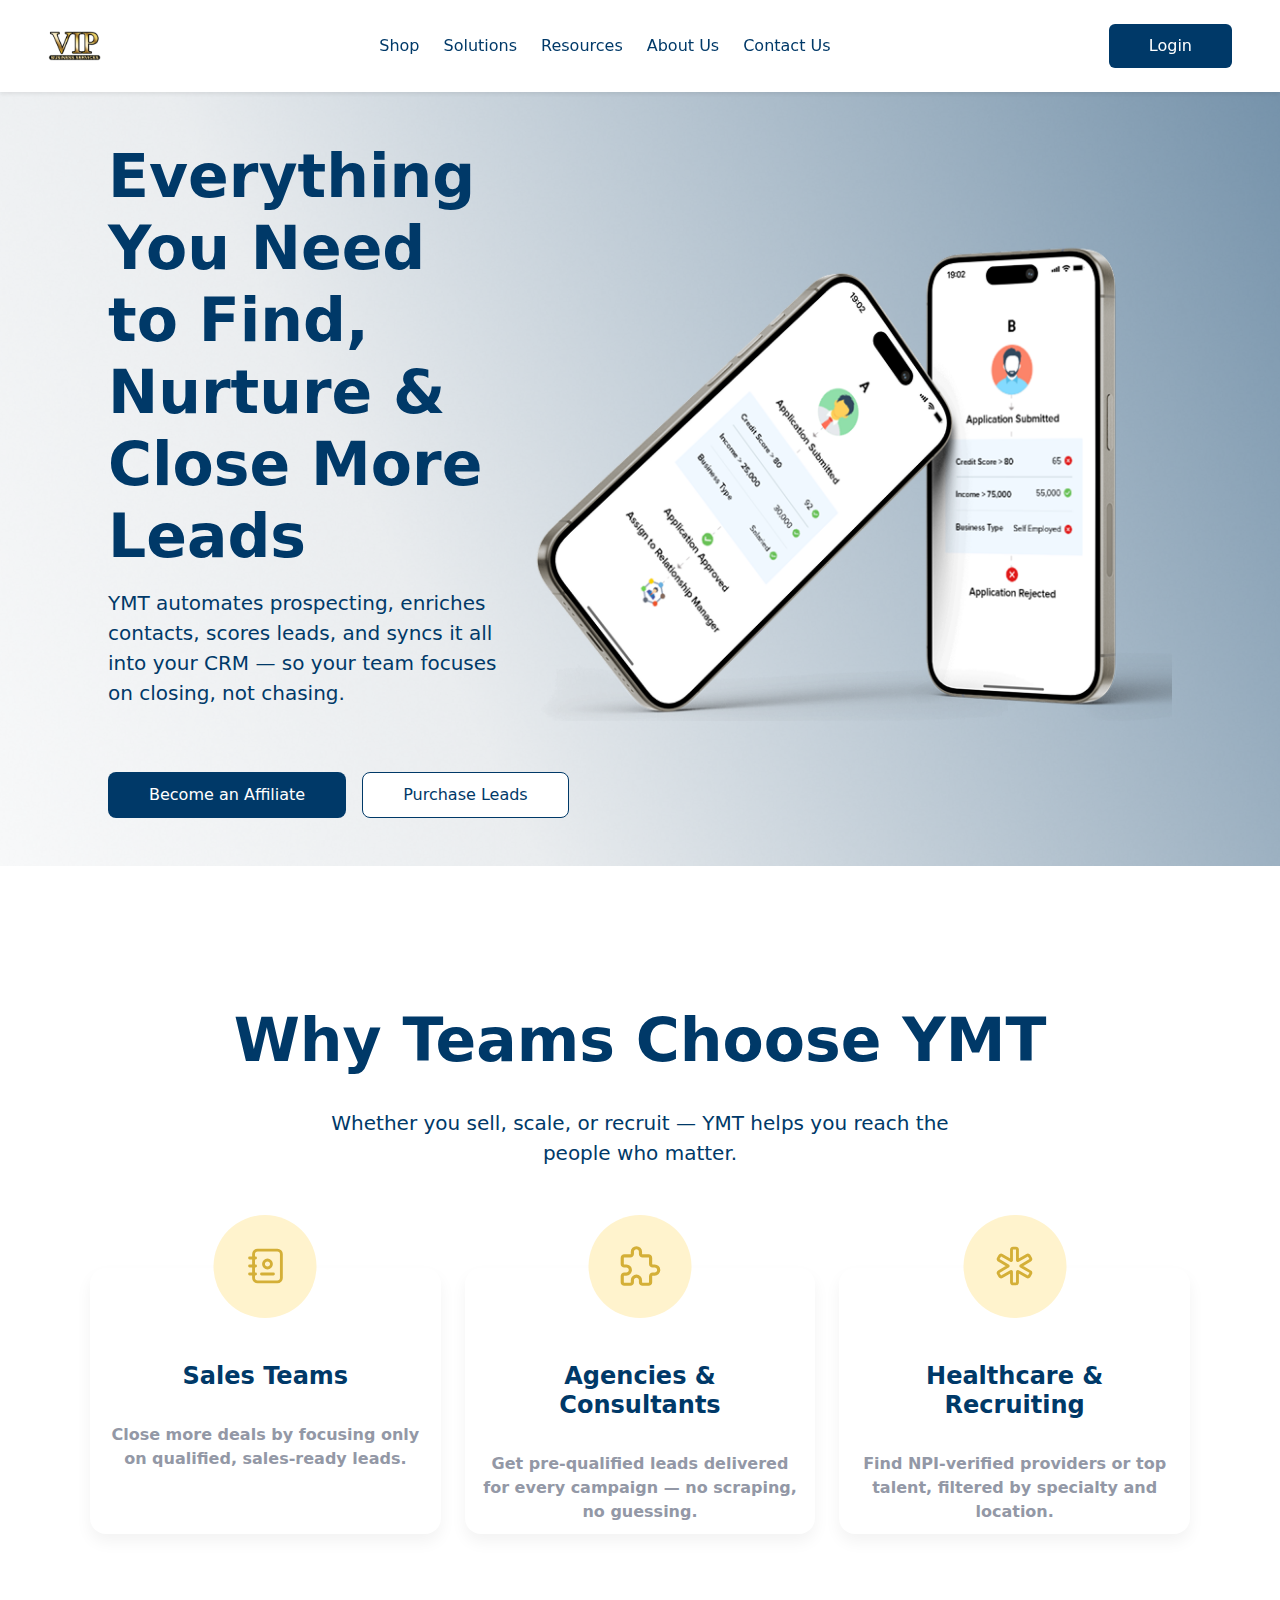
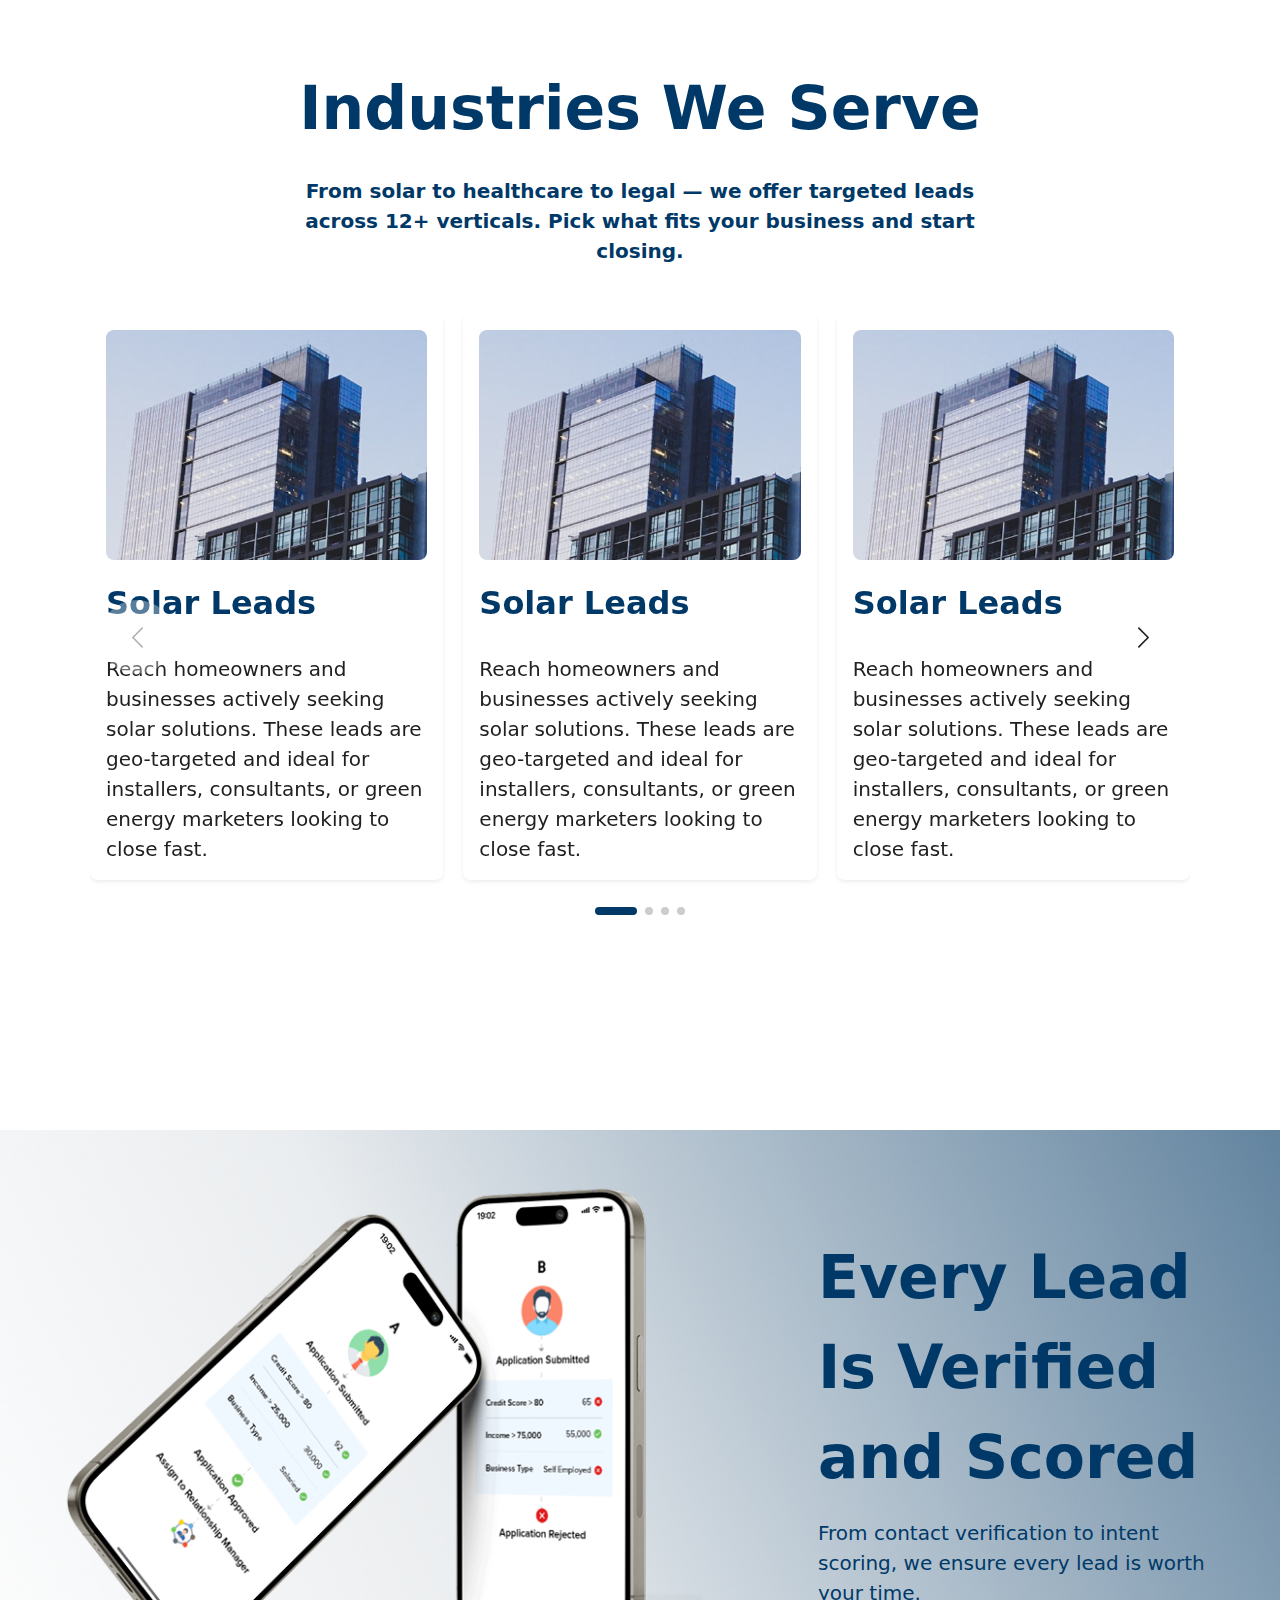
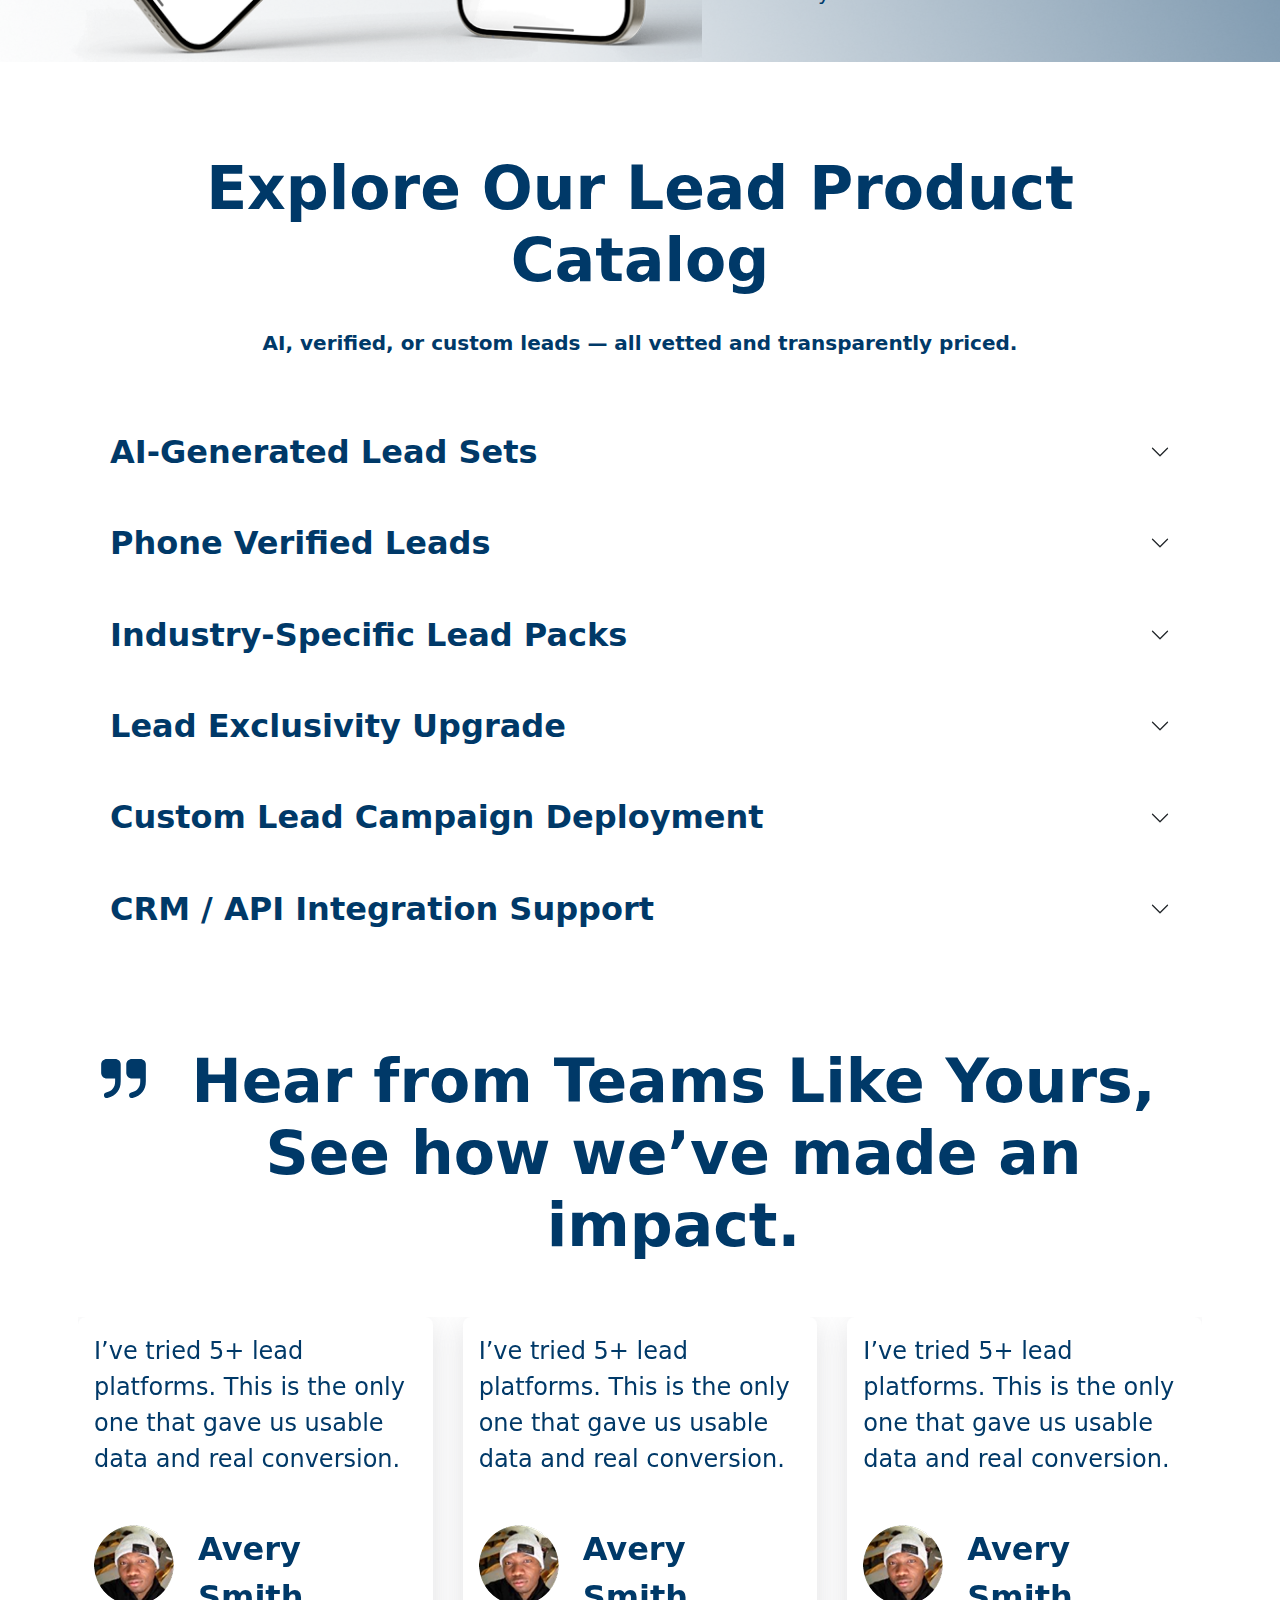
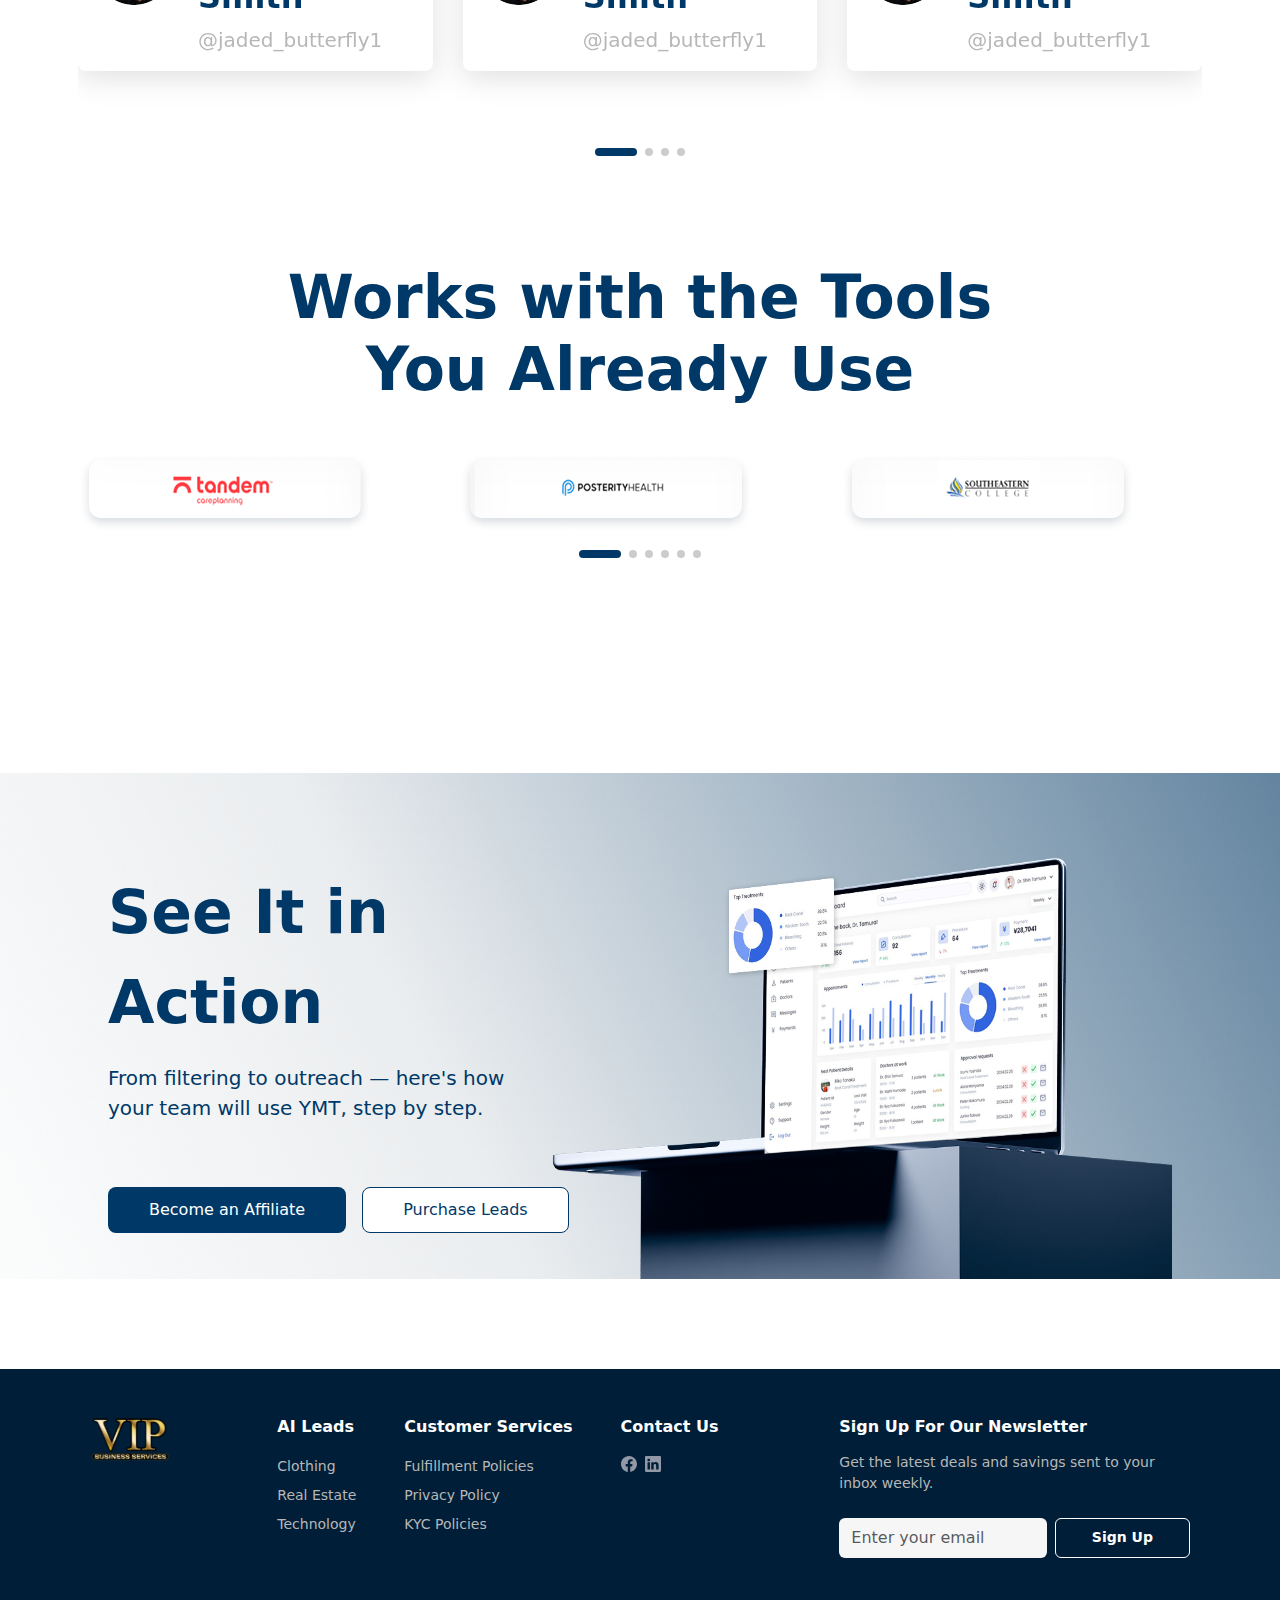
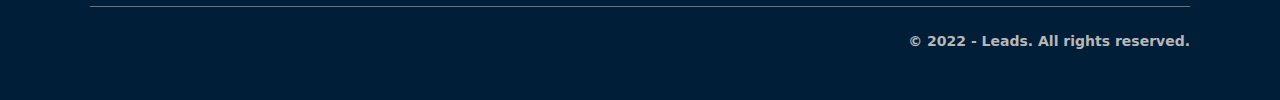
<file: Leads VIP Services/Leads VIP Services/product.html>
<!DOCTYPE html>
<html lang="en">
<head>
  <meta charset="UTF-8">
  <meta name="viewport" content="width=device-width, initial-scale=1">
  <title>VIP Leads Services</title>

<!-- Bootstrap CSS CDN -->
<link href="https://cdn.jsdelivr.net/npm/bootstrap@5.3.0/dist/css/bootstrap.min.css" rel="stylesheet">
<!-- Bootstrap 5.3 JS Bundle (includes Popper) -->
<script src="https://cdn.jsdelivr.net/npm/bootstrap@5.3.0/dist/js/bootstrap.bundle.min.js"></script>
<!-- Link Swiper's CSS -->
<link rel="stylesheet" href="https://cdn.jsdelivr.net/npm/swiper@11/swiper-bundle.min.css" />
<link rel="stylesheet" href="css/styles.css">
<link rel="stylesheet" href="css/home-style.css">
<link rel="stylesheet" href="css/product-style.css">
<!-- <link rel="stylesheet" href="css/tools-slide-style.css"> -->
</head>
<body>

<!-- Header -->
 <header>
<nav class="bg-white">
  <div class="container-fluid py-4 px-4 px-lg-5 shadow-sm bg-white sticky-top">
    <div class="d-flex justify-content-between align-items-center">
      <!-- Logo -->
      <a href="index.html" class="d-flex align-items-center">
        <img src="assets//icons/logo.svg" alt="Company Logo" width="53" height="30">
      </a>

      <!-- Hamburger (mobile) -->
      <button class="btn d-lg-none" type="button" data-bs-toggle="offcanvas" data-bs-target="#mobileSidebar" aria-controls="mobileSidebar">
        <svg xmlns="http://www.w3.org/2000/svg" class="bi" width="24" height="24" fill="currentColor" viewBox="0 0 16 16">
          <path fill-rule="evenodd" d="M1 2.5a.5.5 0 0 1 .5-.5H14.5a.5.5 0 0 1 0 1H1.5a.5.5 0 0 1-.5-.5zm0 5a.5.5 0 0 1 .5-.5H14.5a.5.5 0 0 1 0 1H1.5a.5.5 0 0 1-.5-.5zm0 5a.5.5 0 0 1 .5-.5H14.5a.5.5 0 0 1 0 1H1.5a.5.5 0 0 1-.5-.5z"/>
        </svg>
      </button>

      <!-- Desktop Nav -->
      <ul class="d-none d-lg-flex list-unstyled gap-4 mb-0 align-items-center">
        <li><a href="#" class="nav-link-hover text-decoration-none fw-medium position-relative">Shop
            <span class="link-underline"></span>
        </a></li>
        <li><a href="#" class="nav-link-hover text-decoration-none fw-medium position-relative">Solutions
            <span class="link-underline"></span>
        </a></li>
        <li><a href="#" class="nav-link-hover text-decoration-none fw-medium position-relative">Resources
            <span class="link-underline"></span>
        </a></li>
        <li><a href="#" class="nav-link-hover text-decoration-none fw-medium position-relative">About Us
            <span class="link-underline"></span>
        </a></li>
        <li><a href="#" class="nav-link-hover text-decoration-none fw-medium position-relative">Contact Us
            <span class="link-underline"></span>
        </a></li>
      </ul>

      <!-- Desktop Login Button -->
      <a href="#" class="btn btn-login text-white d-none d-lg-block">Login</a>
    </div>
  </div>
</nav>

<!-- Mobile Sidebar (Bootstrap Offcanvas) -->
<div class="offcanvas offcanvas-start" tabindex="-1" id="mobileSidebar" aria-labelledby="mobileSidebarLabel" >
  <div class="offcanvas-header">
    <h5 class="offcanvas-title" id="mobileSidebarLabel">
      <a href="index.html">
        <img src="assets//icons/logo.svg" alt="Company Logo" width="53" height="30">
      </a>
    </h5>
    <button type="button" class="btn-close" data-bs-dismiss="offcanvas" aria-label="Close"></button>
  </div>
  <div class="offcanvas-body d-flex flex-column">
    <ul class="list-unstyled d-flex flex-column gap-5">
           <li><a href="#" class="nav-link-hover text-decoration-none fw-medium position-relative">Shop
            <span class="link-underline"></span>
        </a></li>
        <li><a href="#" class="nav-link-hover text-decoration-none fw-medium position-relative">Solutions
            <span class="link-underline"></span>
        </a></li>
        <li><a href="#" class="nav-link-hover text-decoration-none fw-medium position-relative">Resources
            <span class="link-underline"></span>
        </a></li>
        <li><a href="#" class="nav-link-hover text-decoration-none fw-medium position-relative">About Us
            <span class="link-underline"></span>
        </a></li>
        <li><a href="#" class="nav-link-hover text-decoration-none fw-medium position-relative">Contact Us
            <span class="link-underline"></span>
        </a></li>
    </ul>
    <a href="#" class="btn btn-login text-white d-block mt-auto">Login</a>
  </div>
</div>
</header>

<main>
  <!-- Hero section-->
   <section class="container-fluid hero py-5 px-3 block-column">
      <div class="row justify-content-center align-items-center flex-column flex-lg-row gap-4 gap-lg-0">
        <div class="col-lg-4 d-flex flex-column align-items-center align-items-lg-start gap-4 gap-lg-5">
          <div class="w-100" style="max-width: 591px">
            <h2 class="text-header text-primary-custom fw-bold text-center text-lg-start mb-3">
              Everything You Need to Find, Nurture & Close More Leads
            </h2>
            <div class="body-text text-primary-custom fw-medium text-center text-lg-start">
              YMT automates prospecting, enriches contacts, scores leads, and syncs it all into your CRM — so your team focuses on closing, not chasing.
            </div>
          </div>
          <div class="d-flex flex-column align-items-center flex-lg-row gap-3 mt-3 desk-btn-groups">
            <button class="btn btn-primary-custom">Become an Affiliate</button>
            <button class="w-100 btn btn-white-custom">Purchase Leads</button>
          </div>
        </div>
        <div class="col-lg-8 img-container mt-4 mt-lg-0 team-img">
          <img src="assets/images/IPhone.png" alt="Team Image"  />
        </div>
          <div class="d-flex flex-column align-items-center flex-lg-row gap-3 mt-3 mob-btn-groups">
            <button class="btn btn-primary-custom">Become an Affiliate</button>
            <button class="btn btn-white-custom">Purchase Leads</button>
          </div>
      </div>
    </section> 

<!--Choose section-->
<section class="container py-5 px-4 px-lg-5 text-center block-column">
    <div class="d-flex flex-column align-items-center choose-title gap-4">
      <h2 class="text-primary-custom text-header fw-bold">
        Why Teams Choose YMT
      </h2>
      <p class="w-100 body-text text-primary-custom fw-medium mx-auto">Whether you sell, scale, or recruit — YMT helps you reach the people who matter.</p>
    </div>

  <div class="row justify-content-center choose-content">
    <div class="col-md-6 col-lg-4">
      <div class="feature-card mx-auto px-3">
        <div class="icon-wrapper bg-warning-subtle">
          <img src="assets/icons/book.svg" alt="Icon" width="50" height="50" />
        </div>
        <div class="feature-card-body d-flex flex-column align-items-center">
          <h5 class="feature-card-title text-primary-custom fw-bold">
            Sales Teams
          </h5>
          <p class="feature-card-text fw-semibold">
            Close more deals by focusing only on qualified, sales-ready leads.
          </p>
        </div>
      </div>
    </div>

    <div class="col-md-6 col-lg-4">
      <div class="feature-card mx-auto px-3">
        <div class="icon-wrapper bg-warning-subtle">
          <img src="assets/icons/puzzle.svg" alt="Icon" width="50" height="50" />
        </div>
        <div class="feature-card-body d-flex flex-column align-items-center">
          <h5 class="feature-card-title text-primary-custom fw-bold">
            Agencies & Consultants
          </h5>
          <p class="feature-card-text fw-semibold">
            Get pre-qualified leads delivered for every campaign — no scraping, no guessing.
          </p>
        </div>
      </div>
    </div>

    <div class="col-md-6 col-lg-4">
      <div class="feature-card mx-auto px-3">
        <div class="icon-wrapper bg-warning-subtle">
          <img src="assets/icons/snowball.svg" alt="Icon" width="50" height="50" />
        </div>
        <div class="feature-card-body d-flex flex-column align-items-center">
          <h5 class="feature-card-title text-primary-custom fw-bold">
            Healthcare & Recruiting
          </h5>
          <p class="feature-card-text fw-semibold">
            Find NPI-verified providers or top talent, filtered by specialty and location.
          </p>
        </div>
      </div>
    </div>
  </div>
</section>



<!--Industries section-->
<section class="container px-4 px-lg-5 text-center block-column">
<div class="d-flex flex-column align-items-center industries-content gap-4 mb-5">
    <h2 class="text-primary-custom text-header fw-bold">Industries We Serve</h2>
    <p class="w-100 body-text fw-bold text-primary-custom">From solar to healthcare to legal — we offer targeted leads across 12+ verticals. Pick what fits your business and start closing.</p>
</div>
 <!-- Swiper -->
  <div class="swiper industriesSwiper">
    <div class="swiper-wrapper">
      <div class="swiper-slide">
        <div class="d-flex flex-column rounded-3 bg-white shadow-sm p-3 gap-4">
            <img src="assets/images/industries.png" alt="Image" class="img-fluid rounded-3"/>
            <div class="d-flex flex-column align-items-start gap-4">
                <h2 class="text-primary-custom fw-bold">Solar Leads</h2>
                <p class="industries-text fw-normal text-start">Reach homeowners and businesses actively seeking solar solutions. These leads are geo-targeted and ideal for installers, consultants, or green energy marketers looking to close fast.</p>
            </div>
        </div> 
      </div>
         <div class="swiper-slide">
        <div class="d-flex flex-column rounded-3 bg-white shadow-sm p-3 gap-4">
            <img src="assets/images/industries.png" alt="Image" class="img-fluid rounded-3"/>
            <div class="d-flex flex-column align-items-start gap-4">
                <h2 class="text-primary-custom fw-bold">Solar Leads</h2>
                <p class="industries-text fw-normal text-start">Reach homeowners and businesses actively seeking solar solutions. These leads are geo-targeted and ideal for installers, consultants, or green energy marketers looking to close fast.</p>
            </div>
        </div> 
      </div>
            <div class="swiper-slide">
        <div class="d-flex flex-column rounded-3 bg-white shadow-sm p-3 gap-4">
            <img src="assets/images/industries.png" alt="Image" class="img-fluid rounded-3"/>
            <div class="d-flex flex-column align-items-start gap-4">
                <h2 class="text-primary-custom fw-bold">Solar Leads</h2>
                <p class="industries-text fw-normal text-start">Reach homeowners and businesses actively seeking solar solutions. These leads are geo-targeted and ideal for installers, consultants, or green energy marketers looking to close fast.</p>
            </div>
        </div> 
      </div>
            <div class="swiper-slide">
        <div class="d-flex flex-column rounded-3 bg-white shadow-sm p-3 gap-4">
            <img src="assets/images/industries.png" alt="Image" class="img-fluid rounded-3"/>
            <div class="d-flex flex-column align-items-start gap-4">
                <h2 class="text-primary-custom fw-bold">Solar Leads</h2>
                <p class="industries-text fw-normal text-start">Reach homeowners and businesses actively seeking solar solutions. These leads are geo-targeted and ideal for installers, consultants, or green energy marketers looking to close fast.</p>
            </div>
        </div> 
      </div>
            <div class="swiper-slide">
        <div class="d-flex flex-column rounded-3 bg-white shadow-sm p-3 gap-4">
            <img src="assets/images/industries.png" alt="Image" class="img-fluid rounded-3"/>
            <div class="d-flex flex-column align-items-start gap-4">
                <h2 class="text-primary-custom fw-bold">Solar Leads</h2>
                <p class="industries-text fw-normal text-start">Reach homeowners and businesses actively seeking solar solutions. These leads are geo-targeted and ideal for installers, consultants, or green energy marketers looking to close fast.</p>
            </div>
        </div> 
      </div>
            <div class="swiper-slide">
        <div class="d-flex flex-column rounded-3 bg-white shadow-sm p-3 gap-4">
            <img src="assets/images/industries.png" alt="Image" class="img-fluid rounded-3"/>
            <div class="d-flex flex-column align-items-start gap-4">
                <h2 class="text-primary-custom fw-bold">Solar Leads</h2>
                <p class="industries-text fw-normal text-start">Reach homeowners and businesses actively seeking solar solutions. These leads are geo-targeted and ideal for installers, consultants, or green energy marketers looking to close fast.</p>
            </div>
        </div> 
      </div>
    </div>
    <div class="swiper-button-next">
                <svg xmlns="http://www.w3.org/2000/svg" width="16" height="16" fill="currentColor" class="bi bi-chevron-right" viewBox="0 0 16 16">
  <path fill-rule="evenodd" d="M4.646 1.646a.5.5 0 0 1 .708 0l6 6a.5.5 0 0 1 0 .708l-6 6a.5.5 0 0 1-.708-.708L10.293 8 4.646 2.354a.5.5 0 0 1 0-.708"/>
</svg>

    </div>
    <div class="swiper-button-prev">
        <svg xmlns="http://www.w3.org/2000/svg" width="16" height="16" fill="currentColor" class="bi bi-chevron-left" viewBox="0 0 16 16">
  <path fill-rule="evenodd" d="M11.354 1.646a.5.5 0 0 1 0 .708L5.707 8l5.647 5.646a.5.5 0 0 1-.708.708l-6-6a.5.5 0 0 1 0-.708l6-6a.5.5 0 0 1 .708 0"/>
</svg>
    </div>
        <div class="swiper-pagination"></div>
  </div>
</section>

<!--Lead section-->
<section class="container-fluid hero pt-5 px-3 block-column lead-container">
  <div class="row d-flex justify-content-around align-items-center flex-column-reverse flex-lg-row gap-4 gap-lg-0">
    <div class="col-lg-8 img-container mt-4 mt-lg-0 landing-image">
      <img src="assets/images/IPhone.png" alt="Team Image" />
    </div>

    <div class="col-lg-4 d-flex flex-column align-items-center align-items-lg-start gap-4 gap-lg-5">
      <div class="w-100 generation-content">
        <div class="text-header text-primary-custom text-center fw-bold text-lg-start mb-3">
          Every Lead Is Verified and Scored
        </div>
        <div class="body-text text-primary-custom fw-medium text-center text-lg-start">
          From contact verification to intent scoring, we ensure every lead is worth your time.
        </div>
      </div>
    </div>
  </div>
</section>

<!--FAQ section-->
<section class="container block-column">
  <div class="row">
    <div class="d-flex flex-column align-items-center faq-content gap-4 mb-5">
      <h2 class="text-primary-custom text-header fw-bold text-center">
        Explore Our Lead Product Catalog
      </h2>
      <p class="body-text fw-bold text-primary-custom text-center">
        AI, verified, or custom leads — all vetted and transparently priced.
      </p>
    </div>
  </div>

  <div class="row">
    <div class="accordion accordion-flush" id="accordionFlushExample">
      <div class="accordion-item">
        <h2 class="accordion-header" id="flush-headingOne">
          <button
            class="accordion-button collapsed accordion-title text-primary-custom fw-semibold text-subheader"
            type="button"
            data-bs-toggle="collapse"
            data-bs-target="#flush-collapseOne"
            aria-expanded="false"
            aria-controls="flush-collapseOne"
          >
            AI-Generated Lead Sets
          </button>
        </h2>
        <div
          id="flush-collapseOne"
          class="accordion-collapse collapse"
          aria-labelledby="flush-headingOne"
          data-bs-parent="#accordionFlushExample"
        >
          <div class="accordion-body d-flex justify-content-between align-items-center">
            <p class="w-100 body-subtext">
              Leads generated using AI models trained on ideal customer criteria,
              tailored by vertical and intent.
            </p>
            <p class="text-primary-custom fw-bold body-subtext">$1.00 – $9.00</p>
          </div>
        </div>
      </div>

      <div class="accordion-item">
        <h2 class="accordion-header" id="flush-headingTwo">
          <button
            class="accordion-button collapsed accordion-title text-primary-custom fw-semibold text-subheader"
            type="button"
            data-bs-toggle="collapse"
            data-bs-target="#flush-collapseTwo"
            aria-expanded="false"
            aria-controls="flush-collapseTwo"
          >
            Phone Verified Leads
          </button>
        </h2>
        <div
          id="flush-collapseTwo"
          class="accordion-collapse collapse"
          aria-labelledby="flush-headingTwo"
          data-bs-parent="#accordionFlushExample"
        >
          <div class="accordion-body d-flex justify-content-between align-items-center">
            <p class="w-100 body-subtext">
              Leads generated using AI models trained on ideal customer criteria,
              tailored by vertical and intent.
            </p>
            <p class="text-primary-custom fw-bold body-subtext">$1.00 – $9.00</p>
          </div>
        </div>
      </div>

      <div class="accordion-item">
        <h2 class="accordion-header" id="flush-headingThree">
          <button
            class="accordion-button collapsed accordion-title text-primary-custom fw-semibold text-subheader"
            type="button"
            data-bs-toggle="collapse"
            data-bs-target="#flush-collapseThree"
            aria-expanded="false"
            aria-controls="flush-collapseThree"
          >
            Industry-Specific Lead Packs
          </button>
        </h2>
        <div
          id="flush-collapseThree"
          class="accordion-collapse collapse"
          aria-labelledby="flush-headingThree"
          data-bs-parent="#accordionFlushExample"
        >
          <div class="accordion-body d-flex justify-content-between align-items-center">
            <p class="w-100 body-subtext">
              Leads generated using AI models trained on ideal customer criteria,
              tailored by vertical and intent.
            </p>
            <p class="text-primary-custom fw-bold body-subtext">$1.00 – $9.00</p>
          </div>
        </div>
      </div>

      <div class="accordion-item">
        <h2 class="accordion-header" id="flush-headingFour">
          <button
            class="accordion-button collapsed accordion-title text-primary-custom fw-semibold text-subheader"
            type="button"
            data-bs-toggle="collapse"
            data-bs-target="#flush-collapseFour"
            aria-expanded="false"
            aria-controls="flush-collapseFour"
          >
            Lead Exclusivity Upgrade
          </button>
        </h2>
        <div
          id="flush-collapseFour"
          class="accordion-collapse collapse"
          aria-labelledby="flush-headingFour"
          data-bs-parent="#accordionFlushExample"
        >
          <div class="accordion-body d-flex justify-content-between align-items-center">
            <p class="w-100 body-subtext" >
              Leads generated using AI models trained on ideal customer criteria,
              tailored by vertical and intent.
            </p>
            <p class="text-primary-custom fw-bold body-subtext">$1.00 – $9.00</p>
          </div>
        </div>
      </div>

      <div class="accordion-item">
        <h2 class="accordion-header" id="flush-headingFive">
          <button
            class="accordion-button collapsed accordion-title text-primary-custom fw-semibold text-subheader"
            type="button"
            data-bs-toggle="collapse"
            data-bs-target="#flush-collapseFive"
            aria-expanded="false"
            aria-controls="flush-collapseFive"
          >
            Custom Lead Campaign Deployment
          </button>
        </h2>
        <div
          id="flush-collapseFive"
          class="accordion-collapse collapse"
          aria-labelledby="flush-headingFive"
          data-bs-parent="#accordionFlushExample"
        >
          <div class="accordion-body d-flex justify-content-between align-items-center">
            <p class="w-100 body-subtext" >
              Leads generated using AI models trained on ideal customer criteria,
              tailored by vertical and intent.
            </p>
            <p class="text-primary-custom fw-bold body-subtext">$1.00 – $9.00</p>
          </div>
        </div>
      </div>

      <div class="accordion-item">
        <h2 class="accordion-header" id="flush-headingSixth">
          <button
            class="accordion-button collapsed accordion-title text-primary-custom fw-semibold text-subheader"
            type="button"
            data-bs-toggle="collapse"
            data-bs-target="#flush-collapseSixth"
            aria-expanded="false"
            aria-controls="flush-collapseSixth"
          >
            CRM / API Integration Support
          </button>
        </h2>
        <div
          id="flush-collapseSixth"
          class="accordion-collapse collapse"
          aria-labelledby="flush-headingSixth"
          data-bs-parent="#accordionFlushExample"
        >
          <div class="accordion-body d-flex justify-content-between align-items-center">
            <p class="w-100 body-subtext">
              Leads generated using AI models trained on ideal customer criteria,
              tailored by vertical and intent.
            </p>
            <p class="text-primary-custom fw-bold body-subtext">$1.00 – $9.00</p>
          </div>
        </div>
      </div>
    </div>
  </div>
</section>

<!--Testimonials section-->
<section class="container block-column">
  <div class="row">
    <div class="d-flex flex-row align-items-start justify-content-center mb-5" >
      <div class="w-100 h-100 testimonial-title">
        <img src="assets/icons/quote.svg" alt="Quote" class="img-fluid" />
      </div>
      <h2 class="text-primary-custom text-header fw-bold text-center">
        Hear from Teams Like Yours, See how we’ve made an impact.
      </h2>
    </div>
    <div class="swiper testimonialsSwiper">
      <div class="swiper-wrapper">
        <div class="swiper-slide">
          <div class="bg-white shadow-sm rounded-3 p-3 d-flex flex-column align-items-start testimonials-content">
            <p class="text-primary-custom testimonial-slider-text fw-medium">
              I’ve tried 5+ lead platforms. This is the only one that gave us usable
              data and real conversion.
            </p>
            <div class="d-flex flex-row align-items-start gap-4">
              <img src="assets/images/user-img.png" alt="User Image" />
              <div class="d-flex flex-column align-items-start gap-1">
                <p class="testimonial-slider-author text-primary-custom fw-semibold">
                  Avery Smith
                </p>
                <p class="testimonial-slider-nickname text-secondary">
                  @jaded_butterfly1
                </p>
              </div>
            </div>
          </div>
        </div>

         <div class="swiper-slide">
          <div class="bg-white shadow-sm rounded-3 p-3 d-flex flex-column align-items-start testimonials-content">
            <p class="text-primary-custom testimonial-slider-text fw-medium">
              I’ve tried 5+ lead platforms. This is the only one that gave us usable
              data and real conversion.
            </p>
            <div class="d-flex flex-row align-items-start gap-4">
              <img src="assets/images/user-img.png" alt="User Image" />
              <div class="d-flex flex-column align-items-start gap-1">
                <p class="testimonial-slider-author text-primary-custom fw-semibold">
                  Avery Smith
                </p>
                <p class="testimonial-slider-nickname text-secondary">
                  @jaded_butterfly1
                </p>
              </div>
            </div>
          </div>
        </div>
         <div class="swiper-slide">
          <div class="bg-white shadow-sm rounded-3 p-3 d-flex flex-column align-items-start testimonials-content">
            <p class="text-primary-custom testimonial-slider-text fw-medium">
              I’ve tried 5+ lead platforms. This is the only one that gave us usable
              data and real conversion.
            </p>
            <div class="d-flex flex-row align-items-start gap-4">
              <img src="assets/images/user-img.png" alt="User Image" />
              <div class="d-flex flex-column align-items-start gap-1">
                <p class="testimonial-slider-author text-primary-custom fw-semibold">
                  Avery Smith
                </p>
                <p class="testimonial-slider-nickname text-secondary">
                  @jaded_butterfly1
                </p>
              </div>
            </div>
          </div>
        </div>
         <div class="swiper-slide">
          <div class="bg-white shadow-sm rounded-3 p-3 d-flex flex-column align-items-start testimonials-content">
            <p class="text-primary-custom testimonial-slider-text fw-medium">
              I’ve tried 5+ lead platforms. This is the only one that gave us usable
              data and real conversion.
            </p>
            <div class="d-flex flex-row align-items-start gap-4">
              <img src="assets/images/user-img.png" alt="User Image" />
              <div class="d-flex flex-column align-items-start gap-1">
                <p class="testimonial-slider-author text-primary-custom fw-semibold">
                  Avery Smith
                </p>
                <p class="testimonial-slider-nickname text-secondary">
                  @jaded_butterfly1
                </p>
              </div>
            </div>
          </div>
        </div>
         <div class="swiper-slide">
          <div class="bg-white shadow-sm rounded-3 p-3 d-flex flex-column align-items-start testimonials-content">
            <p class="text-primary-custom testimonial-slider-text fw-medium">
              I’ve tried 5+ lead platforms. This is the only one that gave us usable
              data and real conversion.
            </p>
            <div class="d-flex flex-row align-items-start gap-4">
              <img src="assets/images/user-img.png" alt="User Image" />
              <div class="d-flex flex-column align-items-start gap-1">
                <p class="testimonial-slider-author text-primary-custom fw-semibold">
                  Avery Smith
                </p>
                <p class="testimonial-slider-nickname text-secondary">
                  @jaded_butterfly1
                </p>
              </div>
            </div>
          </div>
        </div>
         <div class="swiper-slide">
          <div class="bg-white shadow-sm rounded-3 p-3 d-flex flex-column align-items-start testimonials-content">
            <p class="text-primary-custom testimonial-slider-text fw-medium">
              I’ve tried 5+ lead platforms. This is the only one that gave us usable
              data and real conversion.
            </p>
            <div class="d-flex flex-row align-items-start gap-4">
              <img src="assets/images/user-img.png" alt="User Image" />
              <div class="d-flex flex-column align-items-start gap-1">
                <p class="testimonial-slider-author text-primary-custom fw-semibold">
                  Avery Smith
                </p>
                <p class="testimonial-slider-nickname text-secondary">
                  @jaded_butterfly1
                </p>
              </div>
            </div>
          </div>
        </div>
      </div>
      <div class="swiper-pagination"></div>
    </div>
  </div>
</section>


<!--Tools section-->
  <section class="container block-column">
  <div class="row">
    <h2  class="tools-title text-header text-primary-custom text-center display-5 fw-bold mx-auto mb-5">
      Works with the Tools You Already Use
    </h2>
    <div class="swiper toolsSwiper">
      <div class="swiper-wrapper">
        <div class="swiper-slide">
          <img src="assets/images/tools1.png" alt="Tools Icon" />
        </div>
        <div class="swiper-slide">
          <img src="assets/images/tools2.png" alt="Tools Icon" />
        </div>
        <div class="swiper-slide">
          <img src="assets/images/tools3.png" alt="Tools Icon" />
        </div>
        <div class="swiper-slide">
          <img src="assets/images/tools4.png" alt="Tools Icon" />
        </div>
        <div class="swiper-slide">
          <img src="assets/images/tools1.png" alt="Tools Icon" />
        </div>
        <div class="swiper-slide">
          <img src="assets/images/tools2.png" alt="Tools Icon" />
        </div>
        <div class="swiper-slide">
          <img src="assets/images/tools3.png" alt="Tools Icon" />
        </div>
        <div class="swiper-slide">
          <img src="assets/images/tools4.png" alt="Tools Icon" />
        </div>
      </div>
      <div class="swiper-pagination"></div>
    </div>
  </div>
</section>

<!--Generation section-->
<section class="container-fluid hero pt-5 px-3 block-column lead-container">
  <div class="row d-flex justify-content-center align-items-center flex-column flex-lg-row gap-4 gap-lg-0">
    <div class="col-lg-4 d-flex flex-column align-items-center align-items-lg-start gap-4 gap-lg-5">
      <div class="w-100 generation-content">
        <div class="text-header text-primary-custom text-center fw-bold text-lg-start mb-3">
           See It in Action
        </div>
        <div class="body-text text-primary-custom fw-medium text-center text-lg-start">
          From filtering to outreach — here's how your team will use YMT, step by step.
        </div>
      </div>
      <div class="d-flex flex-column align-items-center flex-lg-row gap-3 mt-3">
        <button class="btn btn-primary-custom">Become an Affiliate</button>
        <button class="w-100 btn btn-white-custom">Purchase Leads</button>
      </div>
    </div>

    <div class="col-lg-8 img-container mt-4 mt-lg-0 landing-image">
      <img src="assets/images/laptop.png" alt="Team Image" />
    </div>
  </div>
</section>
</main>

<footer class="bg-footer-dark text-white py-5">
  <div class="container">
    <div class="row gy-4 align-items-start">
      <div class="col-lg-2 text-center text-lg-start">
        <a href="index.html">
          <img
            src="assets/icons/logo.svg"
            alt="Company Logo"
            class="img-fluid footer-img"
          />
        </a>
      </div>

      <div class="col-lg-6 d-flex justify-content-between justify-content-lg-start gap-5">
        <div>
          <h5 class="fw-semibold custom-font-size">AI Leads</h5>
          <ul class="list-unstyled mt-3">
            <li>
              <a
                href="#"
                class="footer-link text-secondary text-decoration-none d-block py-1 small"
                >Clothing</a
              >
            </li>
            <li>
              <a
                href="#"
                class="footer-link text-secondary text-decoration-none d-block py-1 small"
                >Real Estate</a
              >
            </li>
            <li>
              <a
                href="#"
                class="footer-link text-secondary text-decoration-none d-block py-1 small"
                >Technology</a
              >
            </li>
          </ul>
        </div>

        <div>
          <h5 class="fw-semibold custom-font-size">Customer Services</h5>
          <ul class="list-unstyled mt-3">
            <li>
              <a
                href="#"
                class="footer-link text-secondary text-decoration-none d-block py-1 small"
                >Fulfillment Policies</a
              >
            </li>
            <li>
              <a
                href="#"
                class="footer-link text-secondary text-decoration-none d-block py-1 small"
                >Privacy Policy</a
              >
            </li>
            <li>
              <a
                href="#"
                class="footer-link text-secondary text-decoration-none d-block py-1 small"
                >KYC Policies</a
              >
            </li>
          </ul>
        </div>

        <div>
          <h5 class="fw-semibold custom-font-size">Contact Us</h5>
          <div class="d-flex gap-2 mt-3">
            <a href="#" class="footer-contact-link">
              <svg
                xmlns="http://www.w3.org/2000/svg"
                width="16"
                height="16"
                fill="#9398A6"
                class="bi bi-facebook"
                viewBox="0 0 16 16"
              >
                <path
                  d="M16 8.049c0-4.446-3.582-8.05-8-8.05C3.58 0-.002 3.603-.002 
                  8.05c0 4.017 2.926 7.347 6.75 
                  7.951v-5.625h-2.03V8.05H6.75V6.275
                  c0-2.017 1.195-3.131 
                  3.022-3.131.876 0 1.791.157 
                  1.791.157v1.98h-1.009c-.993 0-1.303.621-1.303 
                  1.258v1.51h2.218l-.354 2.326H9.25V16c3.824-.604 
                  6.75-3.934 6.75-7.951"
                />
              </svg>
            </a>
            <a href="#" class="footer-contact-link">
              <svg
                xmlns="http://www.w3.org/2000/svg"
                width="16"
                height="16"
                fill="#9398A6"
                class="bi bi-linkedin"
                viewBox="0 0 16 16"
              >
                <path
                  d="M0 1.146C0 .513.526 0 
                  1.175 0h13.65C15.474 0 16 
                  .513 16 1.146v13.708c0 .633-.526 
                  1.146-1.175 1.146H1.175C.526 16 0 
                  15.487 0 14.854zm4.943 12.248V6.169H2.542v7.225zm-1.2-8.212c.837 
                  0 1.358-.554 1.358-1.248-.015-.709-.52-1.248-1.342-1.248S2.4 
                  3.226 2.4 3.934c0 .694.521 1.248 
                  1.327 1.248zm4.908 8.212V9.359c0-.216.016-.432.08-.586.173-.431.568-.878 
                  1.232-.878.869 0 1.216.662 
                  1.216 1.634v3.865h2.401V9.25c0-2.22-1.184-3.252-2.764-3.252-1.274 
                  0-1.845.7-2.165 1.193v.025h-.016l.016-.025V6.169h-2.4c.03.678 
                  0 7.225 0 7.225z"
                />
              </svg>
            </a>
          </div>
        </div>
      </div>

      <div class="col-lg-4">
        <h5 class="fw-semibold custom-font-size">
          Sign Up For Our Newsletter
        </h5>
        <p class="text-secondary small mt-3">
          Get the latest deals and savings sent to your inbox weekly.
        </p>
        <form class="d-flex mt-4 gap-2 footer-form-control">
          <input
            type="email"
            class="form-control bg-light-gray text-primary-custom border-0"
            placeholder="Enter your email"
            required
          />
          <button type="submit" class="btn default-button">Sign Up</button>
        </form>
      </div>
    </div>

    <div
      class="mt-5 pt-4 border-top border-secondary text-center text-lg-end"
    >
      <p class="mb-0 small text-secondary fw-semibold">
        &copy; 2022 - <span id="year"></span> Leads. All rights reserved.
      </p>
    </div>
  </div>
</footer>

<!-- Swiper JS -->
  <script src="https://cdn.jsdelivr.net/npm/swiper@11/swiper-bundle.min.js"></script>
  <script src="js/product-slider.js"></script>
</body>
</html>
</file>
<file: Leads VIP Services/Leads VIP Services/css/styles.css>
:root {
  /* Colors */
  --color-white: #ffffff;
  --color-primary: #003968;
  --color-deep-blue: #001e37;
  --color-blue: #002340;
  --color-light-blue:#37415C;
  --color-soft-gray: #dce0ea;
  --color-cloud-gray: #b7b7b7;
  --color-secondary: #9398a6;
  --color-light-gray: #f6f6f6;
  --color-gray-purple: #8e8ca1;
  --color-deep-indigo: #231d4f;
  --color-lavender-gray: #848199;
  --color-light-yellow: #fff4d2;
}

* {
  margin: 0;
  padding: 0;
}
p{
  margin-bottom: 0px !important;
}
.container {
  padding-inline: 20px !important;
}

.btn-primary-custom {
  background-color: var(--color-primary);
  color: var(--color-white);
  font-size: 1rem;
  font-weight: 400;
  padding: 0.625rem 2.5rem;
  border-radius: 0.5rem;
  transition: all 0.3s ease-in-out;
  white-space: nowrap;
}

.btn-primary-custom:hover {
  background-color: var(--color-blue);
  color: var(--color-white);
  box-shadow: 0 20px 25px -5px rgba(0, 0, 0, 0.1);
  cursor: pointer;
}

.btn-white-custom {
  background-color: var(--color-white);
  color: var(--color-primary);
  border: 1px solid var(--color-primary);
  font-size: 1rem;
  font-weight: 400;
  padding: 0.625rem 2.5rem;
  border-radius: 0.5rem;
  white-space: nowrap;
  transition: all 0.3s ease-in-out;
}

.btn-white-custom:hover {
  background-color: var(--color-primary);
  color: var(--color-white);
  box-shadow: 0 20px 25px -5px rgba(0, 0, 0, 0.1);
  cursor: pointer;
}

.default-button {
  display: flex;
  width: auto;
  align-items: center;
  justify-content: center;
  white-space: nowrap;
  background-color: var(--color-deep-blue);
  border: 1px solid white;
  padding: 10px 36px;
  font-size: 0.875rem;
  font-weight: 600;
  text-wrap: nowrap;
  color: white;
  box-shadow: 0 1px 2px rgba(0, 0, 0, 0.05);
  cursor: pointer;
  transition: all 0.3s ease;
}

.default-button:hover {
  background-color: white;
  color: var(--color-deep-blue);
  border-color: var(--color-deep-blue);
}

.text-primary-custom {
  color: var(--color-primary);
}

.text-light-blue{
  color:var(--color-light-blue);
}

.text-secondary {
  color: var(--color-cloud-gray) !important;
}

.text-lavender-gray {
  color: var(--color-lavender-gray);
}

.text-gray-purple {
  color:var(--color-gray-purple);
}

.text-header {
  font-size: 60px;
}
.text-subheader{
  font-size:32px;
}

.body-text {
  font-size: 20px;
}

.body-subtext{
  font-size: 24px;
}

.custom-font-size {
  font-size: 16px;
}

.rounded-3xl {
  border-radius: 1.5rem;
}

.block-column{
  margin-bottom: 90px;
}

/* navbar */
.nav-link-hover {
  color: var(--color-primary) !important;
  display: inline-block;
  position: relative;
}

.link-underline {
  content: '';
  position: absolute;
  bottom: 0;
  left: 0;
  height: 2px;
  background-color: var(--color-primary);
  width: 0;
  transition: width 0.3s ease-in-out;
}

.nav-link-hover:hover .link-underline {
  width: 100%;
}

.btn-login {
  background-color: var(--color-primary);
  font-size: 1rem;
  font-weight: 400;
  padding: 0.625rem 2.5rem;
  transition: all 0.3s ease;
  border: none;
}

.btn-login:hover {
  background-color: var(--color-blue);
  box-shadow: 0 25px 50px -12px rgba(0, 0, 0, 0.25);
  cursor: pointer;
}

.offcanvas {
  border: none !important;
  background-image: url('../assets/images/offcanvas-bg.png');
  background-size: cover;
  background-position: center;
}

.offcanvas-header {
  padding: 60px 24px 0px;
}

.offcanvas-body {
  padding: 80px 24px 60px;
}

/* footer */
.footer-img {
  width: 80px;
  height: 45px;
}

.bg-footer-dark {
  background-color: var(--color-deep-blue);
}

.text-secondary {
  color: var(--color-cloud-gray) !important;
}

.bg-light-gray {
  background-color: var(--color-light-gray);
}

.footer-link:hover {
  color: var(--color-white) !important;
  cursor: pointer;
}

.footer-form-control {
  height: 40px;
}

.form-control:focus {
  box-shadow: none !important;
}

.footer-contact-link:hover svg {
  fill: var(--color-white);
}

@media screen and (max-width: 992px) {
  .text-header {
    font-size: 32px;
  }
  .body-text {
    font-size: 16px;
  }
  .text-subheader{
    font-size:16px
  }
  .body-subtext{
    font-size: 12px;
  }
}
@media screen and (max-width:440px){
  .offcanvas{
    width: 100% !important;
  }
}
</file>
<file: Leads VIP Services/Leads VIP Services/css/home-style.css>
/* Hero section */
.hero {
  background-image: url("../assets/images/Hero-bg.png");
  background-size: cover;
  background-position: center;
}

.mob-btn-groups {
  display: none !important;
}

.mob-btn-groups .btn-white-custom {
  width: 218px;
}

.img-container {
  max-width: 664px;
  max-height: 564px;
  width: 100%;
  height: 100%;
}

.img-container img {
  width: 100%;
  height: 100%;
  object-fit: contain;
}

@media screen and (max-width: 990px) {
  .desk-btn-groups {
    display: none !important;
  }
  .mob-btn-groups {
    display: flex !important;
  }
}

/*Sell Card*/
.sell-card {
  width: 302px;
  height: 393px;
  background-size: cover;
  background-position: center;
  border-radius: 1rem;
  overflow: hidden;
  transition: transform 0.5s ease;
  cursor: pointer;
}

.sell-card:hover {
  transform: scale(1.05);
  box-shadow: 0 0 20px rgba(255, 255, 255, 0.5);
}

.content {
  z-index: 30;
}

.overlay {
  background-color: rgba(0, 0, 0, 0.4);
  z-index: 10;
}

.holo-shine::before {
  content: "";
  position: absolute;
  top: -50%;
  left: -50%;
  width: 200%;
  height: 200%;
  background: linear-gradient(
    0deg,
    transparent,
    transparent 30%,
    rgba(255, 255, 255, 0.3)
  );
  transform: rotate(-45deg);
  transition: all 0.5s ease;
  opacity: 0;
  pointer-events: none;
  z-index: 20;
  border-radius: 1rem;
  position: absolute;
}

.group:hover .holo-shine::before {
  opacity: 1;
  transform: rotate(-45deg) translateY(100%);
}

.holo-shine {
  position: absolute;
  inset: 0;
  z-index: 20;
  pointer-events: none;
}

/*Industry section*/
.text-column{
    max-width: 678px;
}
.try-button{
    padding-inline: 107px; ;
}
.industry-img{
    max-width: 578px; 
    max-height: 589px;
}

/*Automation section*/
.automation-content p {
  max-width: 740px;
}

.info-card {
  max-width: 616px;
  width: 100%;
  background-color: white;
  border-radius: 0.5rem;
  box-shadow: 0 10px 25px rgba(0, 0, 0, 0.1);
  padding: 1rem;
  display: flex;
  align-items: center;
  gap: 1rem;
}

.info-card .divider {
  width: 1px;
  background-color: var(--color-secondary);
  align-self: stretch;
}

.icon-placeholder {
  width: 64px;
  height: 64px;
  display: flex;
  align-items: center;
  justify-content: center;
  border-radius: 0.25rem;
}

.icon-placeholder img {
  min-width: 24px;
  min-height: 24px;
}

/*Healt & Care section */
.health-content{
    background-image: url('../assets/images/Hero-bg.png'); 
    background-size: cover; 
    background-position: center;  
    padding-block: 78px;
}
.health-content h2{
    max-width: 927px;
}
.health-content p{
    max-width: 787px;
}

/*Results section*/
.results-text{
    display: none;
}

/*Choose section*/
.choose-title {
  margin-bottom: 100px;
}
.choose-title p{
  max-width: 620px
}

.feature-card {
  height: 266px;
  position: relative;
  padding-top: 4rem;
  border-radius: 1rem;
  box-shadow: 0 0.5rem 1rem rgba(0, 0, 0, 0.05);
  max-width: 20rem;
}

.icon-wrapper {
  position: absolute;
  top: -20%;
  left: 50%;
  width: 103px;
  height: 103px;
  display: flex;
  justify-content: center;
  align-items: center;
  transform: translateX(-50%);
  border-radius: 50%;
}

.feature-card-body {
  gap: 32px;
  margin-top: 30px;
}

.feature-card-text {
  color: var(--color-secondary);
}

/*Tools section*/
.tools-title{
    width: 100%;
    max-width: 783px;
    margin-bottom: 96px;;
}

/*Pricing section*/
.pricing-text {
  max-width: 844px;
}
.pricing-card {
  width: 100%;
  max-width: 340px;
  padding: 30px;
  box-shadow: rgba(100, 100, 111, 0.2) 0px 7px 29px 0px;
}
.price-card-title {
  font-size: 28px;
}
.price {
  font-size: 48px;
}

.featured {
  background-color: var(--color-primary);
}
.check-icon {
  width: 20px;
  height: 20px;
  flex-shrink: 0;
}
.pricing-card {
  transition: background-color 0.3s ease;
}

.pricing-card .price,
.pricing-card .price-card-title {
  transition: color 0.3s ease;
}

.pricing-card .check-icon {
  transition: fill 0.3s ease;
}

.pricing-card .btn-primary-custom {
  transition: color 0.3s ease, background 0.3s ease;
}

.pricing-card:hover {
  background-color: var(--color-primary);
  cursor: pointer;
}

.pricing-card:hover .price,
.pricing-card:hover .price-card-title {
  color: var(--color-white) !important;
}

.pricing-card:hover .check-icon {
  fill: var(--color-white) !important;
}

.pricing-card:hover .btn-primary-custom {
  color: var(--color-primary);
  background: var(--color-white);
}


/*Generation section*/
.generation-content {
  max-width: 591px;
}

.landing-image {
  scale: 150%;
  transform-origin: bottom center;
}

@media screen and (max-width: 1440px) {
  .landing-image {
    scale: 100%;
  }
}

@media screen and (max-width: 1020px) {
  .results-text {
    display: block;
  }
  .choose-content {
    gap: 100px;
  }
  .profile-name {
    margin-top: 16px;
  }
}

@media screen and (max-width: 768px) {
  .team-img {
    padding-left: 0px !important;
  }
  .tools-title {
    margin-bottom: 54px;
  }
  .icon-placeholder {
    width: 24px;
    height: 24px;
  }
  .info-card h5 {
    font-size: 14px;
  }
  .info-card p {
    font-size: 12px;
  }
}
</file>
<file: Leads VIP Services/Leads VIP Services/css/product-style.css>
:root {
  /* Colors */
  --color-white: #ffffff;
  --color-primary: #003968;
}

/* ===========================
   HERO SECTION
   =========================== */
.product-hero {
  background-image: url("../assets/images/product-hero-bg.png");
  background-size: cover;
  background-position: center;
}
.product-text{
  max-width: 951px;
}
.mob-btn-groups {
  display: none !important;
}

.mob-btn-groups .btn-white-custom {
  width: 218px;
}

.img-container {
  max-width: 664px;
  max-height: 564px;
  width: 100%;
  height: 100%;
}

.img-container img {
  width: 100%;
  height: 100%;
  object-fit: contain;
}

.btn-white-hero {
  width: 218px;
}

/* CHOOSE SECTION */
.choose-title {
  margin-bottom: 100px;
}

.choose-title p {
  max-width: 620px;
}

.feature-card {
  max-width: fit-content !important;
  height: 266px;
  position: relative;
  padding-top: 4rem;
  border-radius: 1rem;
  box-shadow: 0 0.5rem 1rem rgba(0, 0, 0, 0.05);
  max-width: 20rem;
}

.feature-card-title {
  font-size: 24px;
  margin-bottom: 0;
}

.icon-wrapper {
  position: absolute;
  top: -20%;
  left: 50%;
  width: 103px;
  height: 103px;
  display: flex;
  justify-content: center;
  align-items: center;
  transform: translateX(-50%);
  border-radius: 50%;
}

.feature-card-body {
  gap: 32px;
  margin-top: 30px;
}

.feature-card-text {
  color: var(--color-secondary);
}

/* INDUSTRIES SECTION */
.industries-container{
  background-image: url("../assets/images/industry-bg.png");
  background-size: cover;
  background-position: left;
}
.industries-text {
  font-size: 20px;
  color: #202020;
}

.industries-content {
  gap: 24px;
  margin-bottom: 48px;
}

.industries-content p {
  max-width: 716px;
}

/* Industries slide */
.swiper-button-next,
.swiper-button-prev {
  background-color: var(--color-white);
  border-radius: 50%;
  width: 74px;
  height: 74px;
  display: flex;
  justify-content: center;
  align-items: center;
}

.industriesSwiper .swiper-wrapper {
  padding-bottom: 50px;
}

.swiper-button-next::after,
.swiper-button-prev::after {
  content: "";
}

.swiper-button-next svg,
.swiper-button-prev svg {
  width: 25px;
  height: 25px;
  color: #202020;
}



.swiper-pagination-bullet-active {
  background: var(--color-primary);
  width: 42px;
  height: 8px;
  border-radius: 26px;
}

/* LEAD SECTION */
.lead-container {
  background-image: url(../assets/images/);
  margin-top: 200px;
}

/* FAQ SECTION */
.faq-content {
  margin-bottom: 48px;
}
.accordion-button{
  padding-block: 26.5px !important;
}
.accordion-item {
  border-radius: 12px !important;
  overflow: hidden;
  border: none !important;
}

.accordion-title {
  font-size: 32px;
}

.accordion-price{
    font-size: 24px;
}

.accordion-button:focus {
  box-shadow: none !important;
}

.accordion-button:not(.collapsed) {
  background-color: #e5ebf0;
}

.accordion-flush .accordion-item .accordion-button,
.accordion-flush .accordion-item .accordion-button.collapsed {
  border-top-left-radius: 12px;
  border-top-right-radius: 12px;
}

.accordion-body p {
  max-width: 664px;
}

/* TOOLS SECTION */
.tools-title {
  width: 100%;
  max-width: 783px;
}

/*TESTIMONIALS SECTION */
.testimonial-title-content{
  max-width: 1060px;
  margin: auto;
}
.testimonial-title {
  max-width: 67px;
  max-height: 67px;
  min-width: 50px;
  min-height: 50px;
}

.testimonial-title h2 {
  max-width: 900px;
}

.testimonials-content {
  padding: 32px;
  gap: 48px;
  box-shadow: rgba(100, 100, 111, 0.2) 0px 7px 29px 0px !important; 
}

.swiper-slide:hover {
  cursor: pointer;
}

.testimonialsSwiper .swiper-wrapper {
  padding-bottom: 100px;
}

.testimonial-slider-text {
  font-size: 24px;
}

.testimonial-slider-author {
  font-size: 32px;
}

.testimonial-slider-nickname {
  font-size: 20px;
}

/* Tools slider */
.toolsSwiper {
  padding-bottom: 40px;
}

/* GENERATION SECTION*/
.hero {
  background-image: url("../assets/images/Hero-bg.png");
  background-size: cover;
  background-position: center;
}

.generation-container {
  margin-top: 200px;
}

.generation-content {
  max-width: 634px;
}

.generation-btn {
  max-width: 353px;
}

.landing-image {
  scale: 150%;
  transform-origin: bottom center;
}

@media screen and (max-width: 1440px) {
  .landing-image {
    scale: 100%;
  }

  .generation-container {
    margin-top: 0;
  }
}

@media screen and (max-width:1220px){
   .accordion-title{
    font-size:28px
  }
  .accordion-body .body-subtext{
    font-size: 20px;
  }
  .industtries-title{
    font-size: 28px;
  }
  .industries-text{
    font-size: 18px;
  }
  .testimonial-slider-text {
    font-size: 20px;
}
.testimonial-slider-author {
    font-size: 24px;
}
.testimonial-slider-nickname {
    font-size: 16px;
}
.testimonials-img{
  width: 64px;
  height: 64px;
}

}
@media screen and (max-width: 1020px) {
  .choose-content {
    row-gap: 100px;
  }
  .accordion-price{
    font-size: 20px;
}

}

@media screen and (max-width: 992px) {
  .lead-container {
    margin-top: 0;
  }
}

@media screen and (max-width: 992px) {
  .feature-card {
    height: 240px;
    padding: 3rem;
  }
  .product-hero {
  background-image: url("../assets/images/product-hero-tablet.png");
  background-size: cover;
  background-position: center;
}
.product-text{
  max-width: 690px;
}
}

@media screen and (max-width: 990px) {
  .desk-btn-groups {
    display: none !important;
  }

  .mob-btn-groups {
    display: flex !important;
  }
}

@media screen and (max-width: 768px) {
  .testimonialsSwiper .swiper-slide {
    height: 100%;
    display: flex;
    justify-content: center;
    align-items: flex-start;
  }

  .testimonialsSwiper .swiper-wrapper {
    padding-bottom: 50px;
  }

  .testimonials-content {
    gap: 24px;
  }

  .testimonial-slider-text {
    font-size: 14px;
  }
  .testimonials-img{
    width: 46px;
    height: 46px;
  }

  .testimonial-slider-author {
    font-size: 16px;
  }

  .testimonial-slider-nickname {
    font-size: 12px;
  }

  .accordion-title {
    font-size: 16px;
  }

  .accordion-body p:first-child {
    font-size: 16px;
  }

  .swiper-button-next,
  .swiper-button-prev {
    display: none;
  }

  .industriesSwiper.swiper-horizontal > .swiper-pagination-bullets,
  .swiper-pagination-bullets.swiper-pagination-horizontal {
    top: unset !important;
  }

  .mob-btn-groups {
    width: 100%;
    display: flex !important;
  }

  .mob-btn-groups .btn {
    width: 100%;
  }

  .icon-wrapper {
    width: 61px;
    height: 61px;
  }

  .icon-wrapper img {
    width: 39px !important;
    height: 39px !important;
  }

  .feature-card {
    height: 182px;
  }

  .feature-card-body {
    gap: 16px;
    margin-top: 14px;
  }

  .industtries-title {
    font-size: 21px;
  }

  .industries-text {
    font-size: 14px;
  }
}


@media screen and (max-width:480px){
  .toolsSwiper img{
    width: 300px;
  }
}
</file>
<file: Leads VIP Services/Leads VIP Services/css/tools-slide-style.css>
.swiper {
  width: 100%;
  height: 100%;
  padding-bottom: 30px;
}
.swiper-wrapper {
  padding-block: 10px;
}
.swiper-slide {
  height: 100%;
  display: flex;
  justify-content: center;
  align-items: center;
}
.swiper-slide:hover {
  cursor: pointer;
}

.swiper-slide img {
  display: block;
  object-fit: cover;
}

.swiper-pagination {
  display: none;
}
.swiper-pagination-bullet-active {
  background: #003968;
}

p {
  margin-bottom: 0px;
}
.testimonial-slider {
  max-width: 1130px;
  width: 100%;
  position: relative;
  user-select: none;
  margin-top: 32px;
}
.testimonial-content {
  gap: 40px;
}
.testimonials {
  width: 462px;
  flex: 1;
  gap: 40px;
}
.testimonial {
  background: #fafafa;
  padding: 32px;
  position: relative;
  flex: 1;
  opacity: 0.4;
  transition: opacity 0.3s ease;
  min-width: 0;
}
.testimonial.center {
  opacity: 1;
}
.testimonial .quote {
  font-size: 2rem;
  font-weight: 700;
  color: #a9b9cb;
  position: absolute;
  left: 10px;
  top: -25px;
  user-select: none;
}
.testimonial-nav {
  position: absolute;
  top: 50%;
  left: -80px;
  display: flex;
  flex-direction: column;
  gap: 12px;
  transform: translateY(-50%);
  z-index: 10;
}
.testimonial-nav button {
  border: none;
  background: #fafafa;
  width: 48px;
  height: 48px;
  border-radius: 50%;
  cursor: pointer;
  font-size: 1.2rem;
  line-height: 1;
  display: flex;
  align-items: center;
  justify-content: center;
  transition: background-color 0.3s;
}
.profile {
  width: 540px;
  height: 540px;
  padding: 30px 25px 64px;
  flex: 1;
  background: #fff;
  border-radius: 12px;
  text-align: center;
  user-select: none;
  box-shadow: rgba(100, 100, 111, 0.2) 0px 7px 29px 0px;
}
.profile-img {
  max-width: 482px;
  max-height: 347px;
  width: 100%;
  height: 100%;
}
#profile-img {
  width: 100%;
  height: 100%;
  border-radius: 12px;
  object-fit: cover;
}

.pagination-bullets {
  display: none;
  justify-content: center;
  margin-top: 15px;
  gap: 10px;
  user-select: none;
}
.pagination-bullets button {
  width: 12px;
  height: 12px;
  border-radius: 50%;
  border: none;
  background: #ccc;
  cursor: pointer;
  transition: background-color 0.3s;
  padding: 0;
}
.pagination-bullets button.active {
  background: #003366;
}

@keyframes bookFlipDown {
  0% { transform: rotateX(-90deg); opacity: 0; }
  50% { opacity: 0.5; }
  100% { transform: rotateX(0); opacity: 1; }
}

@keyframes bookFlipUp {
  0% { transform: rotateX(90deg); opacity: 0; }
  50% { opacity: 0.5; }
  100% { transform: rotateX(0); opacity: 1; }
}

@keyframes mobileSlideFade {
  0% { transform: translateX(30px); opacity: 0; }
  100% { transform: translateX(0); opacity: 1; }
}

@media screen and (max-width: 1020px) {
  .profile,
  .testimonials {
    width: 100%;
  }
  .testimonial-nav,
  .testimonial.right,
  .testimonial.left {
    display: none;
  }
  .testimonial-slider {
    flex-direction: column;
    margin-top: 45px;
  }
  .testimonial-content {
    display: flex;
    flex-direction: column-reverse;
    touch-action: pan-y;
  }
  .testimonial.center {
    opacity: 1 !important;
  }

  .pagination-bullets {
    display: flex;
  }
}

@media screen and (max-width: 768px) {
  .swiper-pagination {
    display: block;
  }
  .sellSwiper {
    padding-bottom: 50px;
  }
}
</file>
